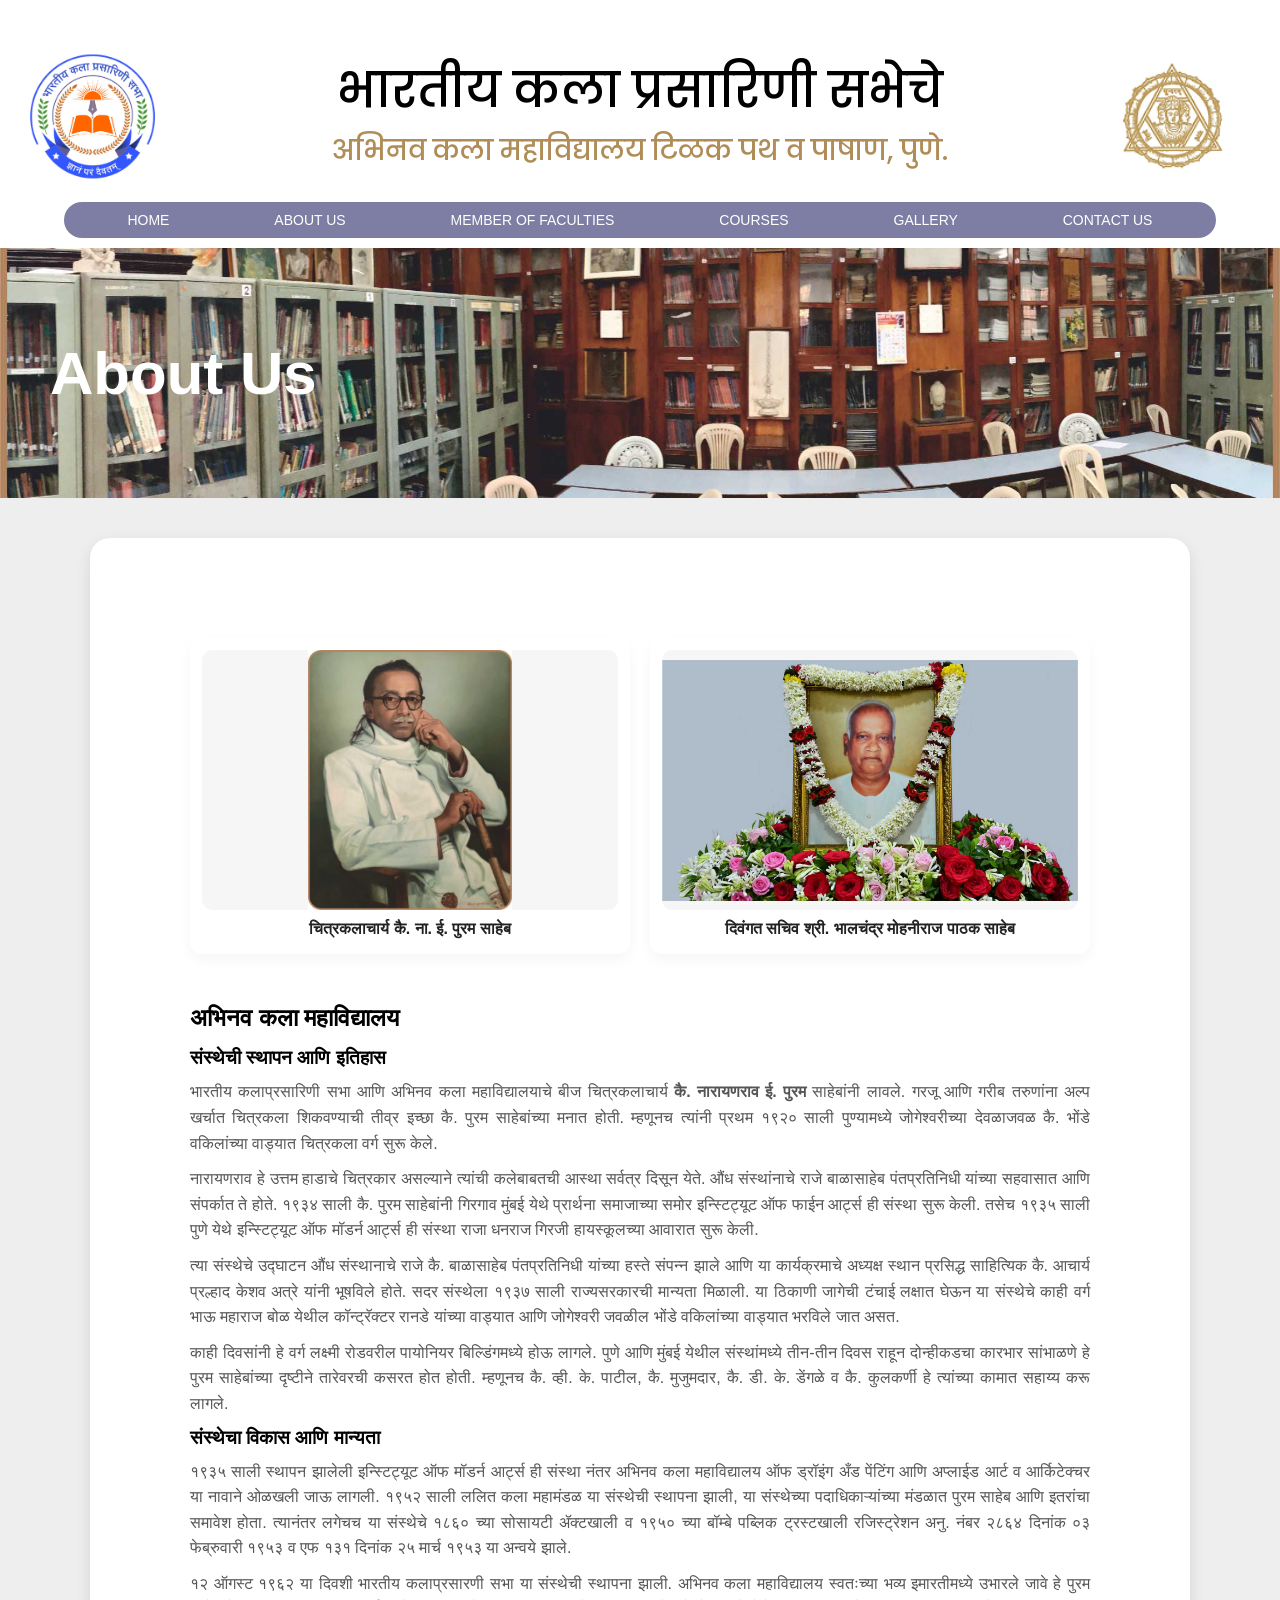
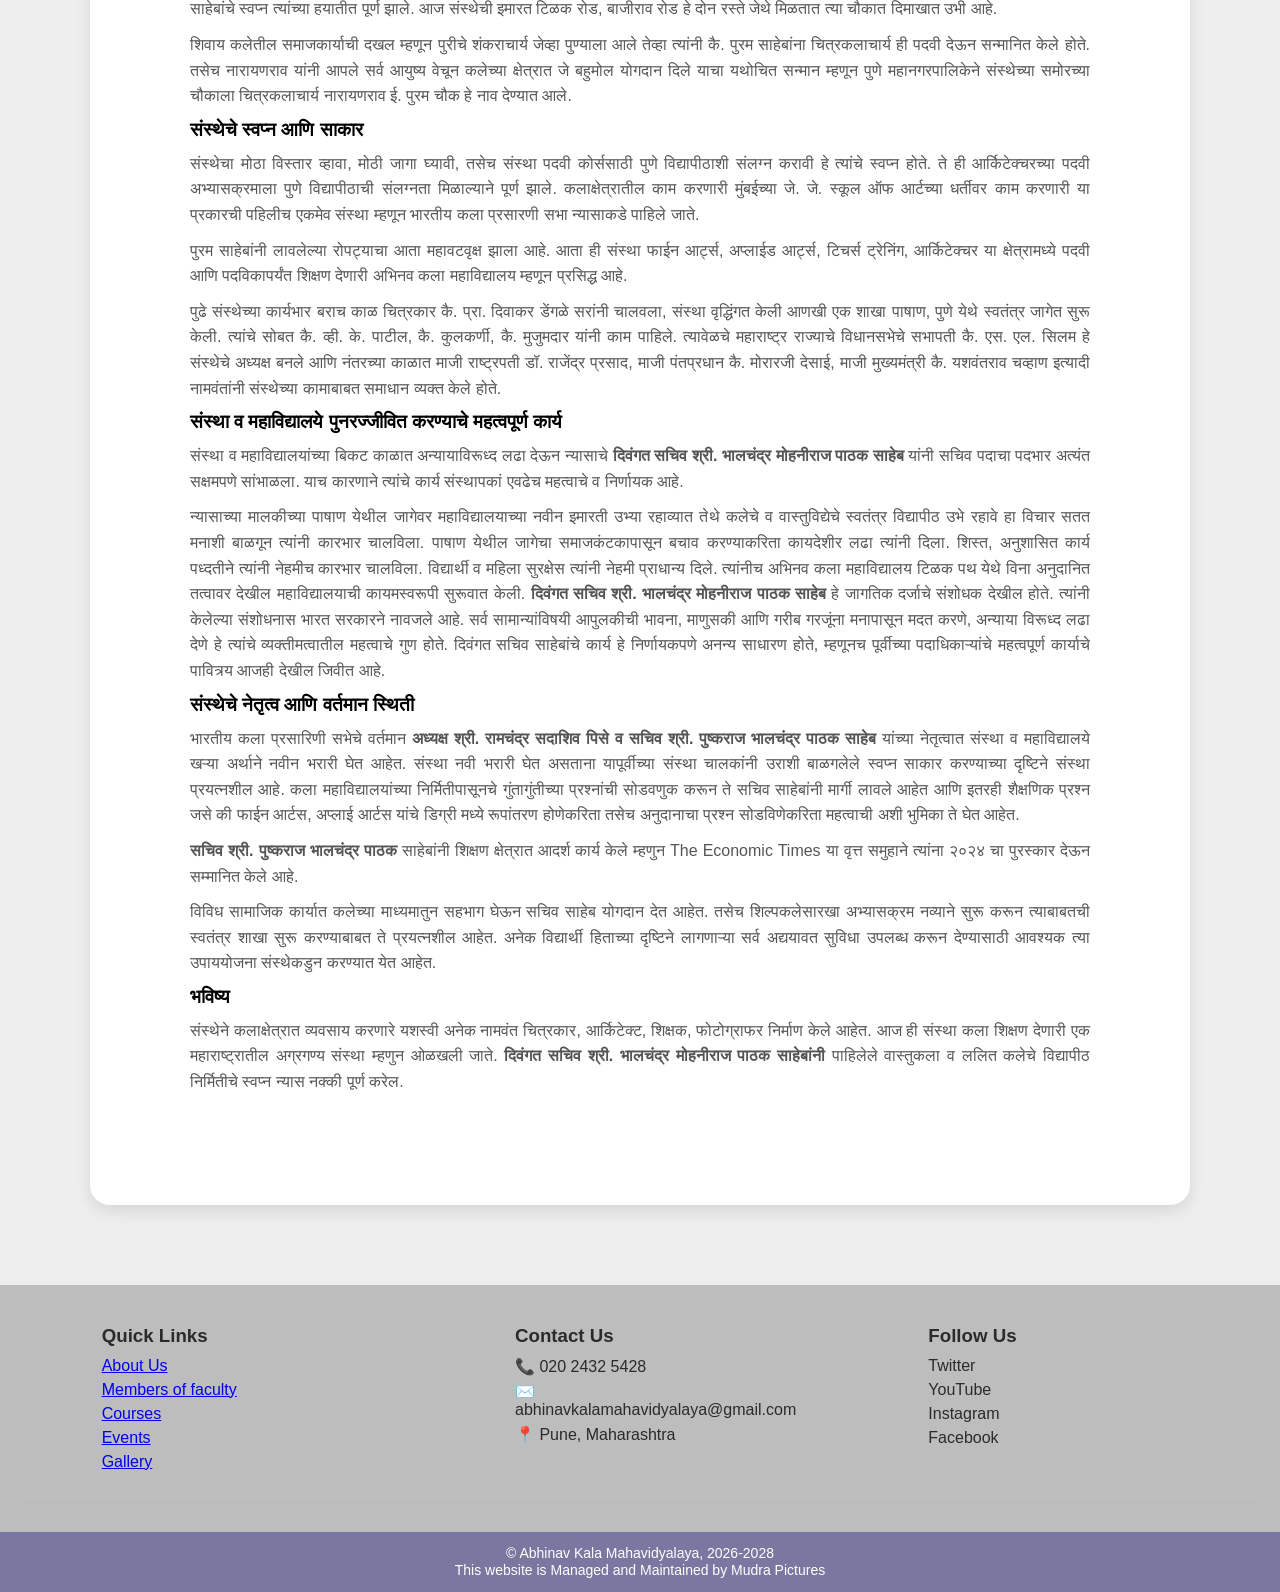
<file: about.html>
﻿<!DOCTYPE html>
<html lang="en">
<head>
    <link href="https://fonts.googleapis.com/css2?family=Poppins:wght@600;800;900&display=swap" rel="stylesheet">
    <meta charset="UTF-8">
    <meta name="viewport" content="width=device-width, initial-scale=1.0">
    <title>About Us</title>
    <link rel="stylesheet" href="styles.css">
</head>

<body>

    <!-- HEADER -->
    <header class="header">
        <!-- LEFT LOGO -->
        <div class="header-logo left">
            <img src="images/bhartiykalaprasarini.jpg" alt="Bharatiya Kala Prasarini Sabha Logo">
        </div>

        <!-- TITLE -->
        <h1>
            <span class="line1">भारतीय कला प्रसारिणी सभेचे </span><br>
            <!--<span class="line2">अभिनव कला महाविद्यालय</span><br> -->
            <span class="line3">अभिनव कला महाविद्यालय टिळक पथ व पाषाण, पुणे.</span>
        </h1>

        <!-- RIGHT LOGO -->
        <div class="header-logo right">
            <img src="images/GOLDEN COLOUR SYM.LOGO_ABHINAV.jpg" alt="College Logo">
        </div>
    </header>

    <!-- NAVBAR -->
    <nav class="navbar-wrapper">
        <div class="navbar-center">
            <a href="index.html">HOME</a>
            <a href="about.html" class="active">ABOUT US</a>
            <a href="members.html" class="active">MEMBER OF FACULTIES</a>
            <a href="courses.html">COURSES</a>
            <a href="gallery.html">GALLERY</a>
            <a href="contact.html">CONTACT US</a>
        </div>
    </nav>

    <!-- HERO SECTION -->
    <section class="about-hero">
        <h1>About Us</h1>
    </section>

    <!-- ABOUT CONTENT -->
    <section class="about-page">

        <!-- TWO IMAGES HORIZONTALLY WITH DETAILS BELOW EACH -->
        <div class="about-card">
            <div class="about-images">
                <div class="about-img-card">
                    <img src="images/Na E Puram.jpg" alt="Abhinav Kala Mahavidyalaya - Pashan">
                    <div class="about-caption">
                        <h4>चित्रकलाचार्य कै. ना. ई. पुरम साहेब</h4>
                        <!--  <p>पाषाण-सुस रोड, विकास व शाखा शिक्षण</p>-->
                    </div>
                </div>

                <div class="about-img-card">
                    <img src="images/B M Pathak.jpg" alt="Abhinav Kala Mahavidyalaya - Tilak Path">
                    <div class="about-caption">
                        <h4>दिवंगत सचिव श्री. भालचंद्र मोहनीराज पाठक साहेब</h4>
                        <!-- <p>मुख्य प्रांगण, शिक्षण व सांस्कृतिक क्रियाकलाप</p>-->
                    </div>
                </div>
            </div>

            <!-- TEXT -->
            <div class="about-content">
                <h2>अभिनव कला महाविद्यालय</h2>

                <h3>संस्थेची स्थापन आणि इतिहास</h3>

                <p>
                    भारतीय कलाप्रसारिणी सभा आणि अभिनव कला महाविद्यालयाचे बीज चित्रकलाचार्य <strong> कै. नारायणराव ई. पुरम </strong> साहेबांनी लावले. गरजू आणि गरीब तरुणांना अल्प खर्चात चित्रकला शिकवण्याची तीव्र इच्छा कै. पुरम साहेबांच्या मनात होती. म्हणूनच त्यांनी प्रथम १९२० साली पुण्यामध्ये जोगेश्वरीच्या देवळाजवळ कै. भोंडे वकिलांच्या वाड्यात चित्रकला वर्ग सुरू केले.
                </p>

                <p>
                    नारायणराव हे उत्तम हाडाचे चित्रकार असल्याने त्यांची कलेबाबतची आस्था सर्वत्र दिसून येते. औंध संस्थांनाचे राजे बाळासाहेब पंतप्रतिनिधी यांच्या सहवासात आणि संपर्कात ते होते. १९३४ साली कै. पुरम साहेबांनी गिरगाव मुंबई येथे प्रार्थना समाजाच्या समोर इन्स्टिट्यूट ऑफ फाईन आर्ट्स ही संस्था सुरू केली. तसेच १९३५ साली पुणे येथे इन्स्टिट्यूट ऑफ मॉडर्न आर्ट्स ही संस्था राजा धनराज गिरजी हायस्कूलच्या आवारात सुरू केली.
                </p>

                <p>
                    त्या संस्थेचे उद्घाटन औंध संस्थानाचे राजे कै. बाळासाहेब पंतप्रतिनिधी यांच्या हस्ते संपन्न झाले आणि या कार्यक्रमाचे अध्यक्ष स्थान प्रसिद्ध साहित्यिक कै. आचार्य प्रल्हाद केशव अत्रे यांनी भूषविले होते. सदर संस्थेला १९३७ साली राज्यसरकारची मान्यता मिळाली. या ठिकाणी जागेची टंचाई लक्षात घेऊन या संस्थेचे काही वर्ग भाऊ महाराज बोळ येथील कॉन्ट्रॅक्टर रानडे यांच्या वाड्यात आणि जोगेश्वरी जवळील भोंडे वकिलांच्या वाड्यात भरविले जात असत.
                </p>

                <p>
                    काही दिवसांनी हे वर्ग लक्ष्मी रोडवरील पायोनियर बिल्डिंगमध्ये होऊ लागले. पुणे आणि मुंबई येथील संस्थांमध्ये तीन-तीन दिवस राहून दोन्हीकडचा कारभार सांभाळणे हे पुरम साहेबांच्या दृष्टीने तारेवरची कसरत होत होती. म्हणूनच कै. व्ही. के. पाटील, कै. मुजुमदार, कै. डी. के. डेंगळे व कै. कुलकर्णी हे त्यांच्या कामात सहाय्य करू लागले.
                </p>

                <h3><strong>संस्थेचा विकास आणि मान्यता</strong></h3>

                <p>
                    १९३५ साली स्थापन झालेली इन्स्टिट्यूट ऑफ मॉडर्न आर्ट्स ही संस्था नंतर अभिनव कला महाविद्यालय ऑफ ड्रॉइंग अँड पेंटिंग आणि अप्लाईड आर्ट व आर्किटेक्चर या नावाने ओळखली जाऊ लागली. १९५२ साली ललित कला महामंडळ या संस्थेची स्थापना झाली, या संस्थेच्या पदाधिकाऱ्यांच्या मंडळात पुरम साहेब आणि इतरांचा समावेश होता. त्यानंतर लगेचच या संस्थेचे १८६० च्या सोसायटी ॲक्टखाली व १९५० च्या बॉम्बे पब्लिक ट्रस्टखाली रजिस्ट्रेशन अनु. नंबर २८६४ दिनांक ०३ फेब्रुवारी १९५३ व एफ १३१ दिनांक २५ मार्च १९५३ या अन्वये झाले.
                </p>

                <p>
                    १२ ऑगस्ट १९६२ या दिवशी भारतीय कलाप्रसारणी सभा या संस्थेची स्थापना झाली. अभिनव कला महाविद्यालय स्वतःच्या भव्य इमारतीमध्ये उभारले जावे हे पुरम साहेबांचे स्वप्न त्यांच्या हयातीत पूर्ण झाले. आज संस्थेची इमारत टिळक रोड, बाजीराव रोड हे दोन रस्ते जेथे मिळतात त्या चौकात दिमाखात उभी आहे.
                </p>

                <p>
                    शिवाय कलेतील समाजकार्याची दखल म्हणून पुरीचे शंकराचार्य जेव्हा पुण्याला आले तेव्हा त्यांनी कै. पुरम साहेबांना चित्रकलाचार्य ही पदवी देऊन सन्मानित केले होते. तसेच नारायणराव यांनी आपले सर्व आयुष्य वेचून कलेच्या क्षेत्रात जे बहुमोल योगदान दिले याचा यथोचित सन्मान म्हणून पुणे महानगरपालिकेने संस्थेच्या समोरच्या चौकाला चित्रकलाचार्य नारायणराव ई. पुरम चौक हे नाव देण्यात आले.
                </p>

                <h3><strong>संस्थेचे स्वप्न आणि साकार</strong></h3>

                <p>
                    संस्थेचा मोठा विस्तार व्हावा, मोठी जागा घ्यावी, तसेच संस्था पदवी कोर्ससाठी पुणे विद्यापीठाशी संलग्न करावी हे त्यांचे स्वप्न होते. ते ही आर्किटेक्चरच्या पदवी अभ्यासक्रमाला पुणे विद्यापीठाची संलग्नता मिळाल्याने पूर्ण झाले. कलाक्षेत्रातील काम करणारी मुंबईच्या जे. जे. स्कूल ऑफ आर्टच्या धर्तीवर काम करणारी या प्रकारची पहिलीच एकमेव संस्था म्हणून भारतीय कला प्रसारणी सभा न्यासाकडे पाहिले जाते.
                </p>

                <p>
                    पुरम साहेबांनी लावलेल्या रोपट्याचा आता महावटवृक्ष झाला आहे. आता ही संस्था फाईन आर्ट्स, अप्लाईड आर्ट्स, टिचर्स ट्रेनिंग, आर्किटेक्चर या क्षेत्रामध्ये पदवी आणि पदविकापर्यंत शिक्षण देणारी अभिनव कला महाविद्यालय म्हणून प्रसिद्ध आहे.
                </p>

                <p>
                    पुढे संस्थेच्या कार्यभार बराच काळ चित्रकार कै. प्रा. दिवाकर डेंगळे सरांनी चालवला, संस्था वृद्धिंगत केली आणखी एक शाखा पाषाण, पुणे येथे स्वतंत्र जागेत सुरू केली. त्यांचे सोबत कै. व्ही. के. पाटील, कै. कुलकर्णी, कै. मुजुमदार यांनी काम पाहिले. त्यावेळचे महाराष्ट्र राज्याचे विधानसभेचे सभापती कै. एस. एल. सिलम हे संस्थेचे अध्यक्ष बनले आणि नंतरच्या काळात माजी राष्ट्रपती डॉ. राजेंद्र प्रसाद, माजी पंतप्रधान कै. मोरारजी देसाई, माजी मुख्यमंत्री कै. यशवंतराव चव्हाण इत्यादी नामवंतांनी संस्थेच्या कामाबाबत समाधान व्यक्त केले होते.
                </p>

                <h3><strong>संस्था व महाविद्यालये पुनरज्जीवित करण्याचे महत्वपूर्ण कार्य</strong></h3>

                <p>
                    संस्था व महाविद्यालयांच्या बिकट काळात अन्यायाविरूध्द लढा देऊन न्यासाचे <strong>दिवंगत सचिव श्री. भालचंद्र मोहनीराज पाठक साहेब</strong> यांनी सचिव पदाचा पदभार अत्यंत सक्षमपणे सांभाळला. याच कारणाने त्यांचे कार्य संस्थापकां एवढेच महत्वाचे व निर्णायक आहे.
                </p>

                <p>
                    न्यासाच्या मालकीच्या पाषाण येथील जागेवर महाविद्यालयाच्या नवीन इमारती उभ्या रहाव्यात तेथे कलेचे व वास्तुविद्येचे स्वतंत्र विद्यापीठ उभे रहावे हा विचार सतत मनाशी बाळगून त्यांनी कारभार चालविला. पाषाण येथील जागेचा समाजकंटकापासून बचाव करण्याकरिता कायदेशीर लढा त्यांनी दिला. शिस्त, अनुशासित कार्य पध्दतीने त्यांनी नेहमीच कारभार चालविला. विद्यार्थी व महिला सुरक्षेस त्यांनी नेहमी प्राधान्य दिले. त्यांनीच अभिनव कला महाविद्यालय टिळक पथ येथे विना अनुदानित तत्वावर देखील महाविद्यालयाची कायमस्वरूपी सुरूवात केली. <strong>दिवंगत सचिव श्री. भालचंद्र मोहनीराज पाठक साहेब</strong> हे जागतिक दर्जाचे संशोधक देखील होते. त्यांनी केलेल्या संशोधनास भारत सरकारने नावजले आहे. सर्व सामान्यांविषयी आपुलकीची भावना, माणुसकी आणि गरीब गरजूंना मनापासून मदत करणे, अन्याया विरूध्द लढा देणे हे त्यांचे व्यक्तीमत्वातील महत्वाचे गुण होते. दिवंगत सचिव साहेबांचे कार्य हे निर्णायकपणे अनन्य साधारण होते, म्हणूनच पूर्वीच्या पदाधिकाऱ्यांचे महत्वपूर्ण कार्याचे पावित्र्य आजही देखील जिवीत आहे.
                </p>

                <h3><strong>संस्थेचे नेतृत्व आणि वर्तमान स्थिती</strong></h3>

                <p>
                    भारतीय कला प्रसारिणी सभेचे वर्तमान <strong>अध्यक्ष श्री. रामचंद्र सदाशिव पिसे व सचिव श्री. पुष्कराज भालचंद्र पाठक साहेब</strong> यांच्या नेतृत्वात संस्था व महाविद्यालये खऱ्या अर्थाने नवीन भरारी घेत आहेत. संस्था नवी भरारी घेत असताना यापूर्वीच्या संस्था चालकांनी उराशी बाळगलेले स्वप्न साकार करण्याच्या दृष्टिने संस्था प्रयत्नशील आहे. कला महाविद्यालयांच्या निर्मितीपासूनचे गुंतागुंतीच्या प्रश्नांची सोडवणुक करून ते सचिव साहेबांनी मार्गी लावले आहेत आणि इतरही शैक्षणिक प्रश्न जसे की फाईन आर्टस, अप्लाई आर्टस यांचे डिग्री मध्ये रूपांतरण होणेकरिता तसेच अनुदानाचा प्रश्न सोडविणेकरिता महत्वाची अशी भुमिका ते घेत आहेत.
                </p>

                <p>
                    <strong>सचिव श्री. पुष्कराज भालचंद्र पाठक</strong> साहेबांनी शिक्षण क्षेत्रात आदर्श कार्य केले म्हणुन The Economic Times या वृत्त समुहाने त्यांना २०२४ चा पुरस्कार देऊन सम्मानित केले आहे.
                </p>

                <p>
                    विविध सामाजिक कार्यात कलेच्या माध्यमातुन सहभाग घेऊन सचिव साहेब योगदान देत आहेत. तसेच शिल्पकलेसारखा अभ्यासक्रम नव्याने सुरू करून त्याबाबतची स्वतंत्र शाखा सुरू करण्याबाबत ते प्रयत्नशील आहेत. अनेक विद्यार्थी हिताच्या दृष्टिने लागणाऱ्या सर्व अद्ययावत सुविधा उपलब्ध करून देण्यासाठी आवश्यक त्या उपाययोजना संस्थेकडुन करण्यात येत आहेत.
                </p>

                <h3><strong>भविष्य</strong></h3>

                <p>
                    संस्थेने कलाक्षेत्रात व्यवसाय करणारे यशस्वी अनेक नामवंत चित्रकार, आर्किटेक्ट, शिक्षक, फोटोग्राफर निर्माण केले आहेत. आज ही संस्था कला शिक्षण देणारी एक महाराष्ट्रातील अग्रगण्य संस्था म्हणुन ओळखली जाते. <strong>दिवंगत सचिव श्री. भालचंद्र मोहनीराज पाठक साहेबांनी</strong> पाहिलेले वास्तुकला व ललित कलेचे विद्यापीठ निर्मितीचे स्वप्न न्यास नक्की पूर्ण करेल.
                </p>
            </div>
        </div>

    </section>

    <!-- FOOTER -->
    <footer class="footer">

        <div class="footer-container">

            <!-- QUICK LINKS -->
            <div class="footer-col">
                <h3>Quick Links</h3>
                <p><a href="about.html">About Us</a></p>
                <p><a href="members.html" class="active">Members of faculty</a></p>
                <p><a href="courses.html">Courses</a></p>
                <p><a href="#">Events</a></p>
                <p><a href="gallery.html">Gallery</a></p>
            </div>

            <!-- CONTACT -->
            <div class="footer-col">
                <h3>Contact Us</h3>
                <p>📞 020 2432 5428</p>
                <p>✉️ abhinavkalamahavidyalaya@gmail.com</p>
                <p>📍 Pune, Maharashtra</p>
            </div>

            <!-- SOCIAL -->
            <div class="footer-col">
                <h3>Follow Us</h3>
                <p>Twitter</p>
                <p>YouTube</p>
                <p>Instagram</p>
                <p>Facebook</p>
            </div>

        </div>

        <div class="footer-bottom">
            © 2025 abhinavkalamahavidyalaya.com All rights reserved.
        </div>

    </footer>

    <div class="footer-bar">
        <p>© Abhinav Kala Mahavidyalaya, 2026-2028</p>
        <p>This website is Managed and Maintained by Mudra Pictures</p>
    </div>

</body>
</html>
</file>
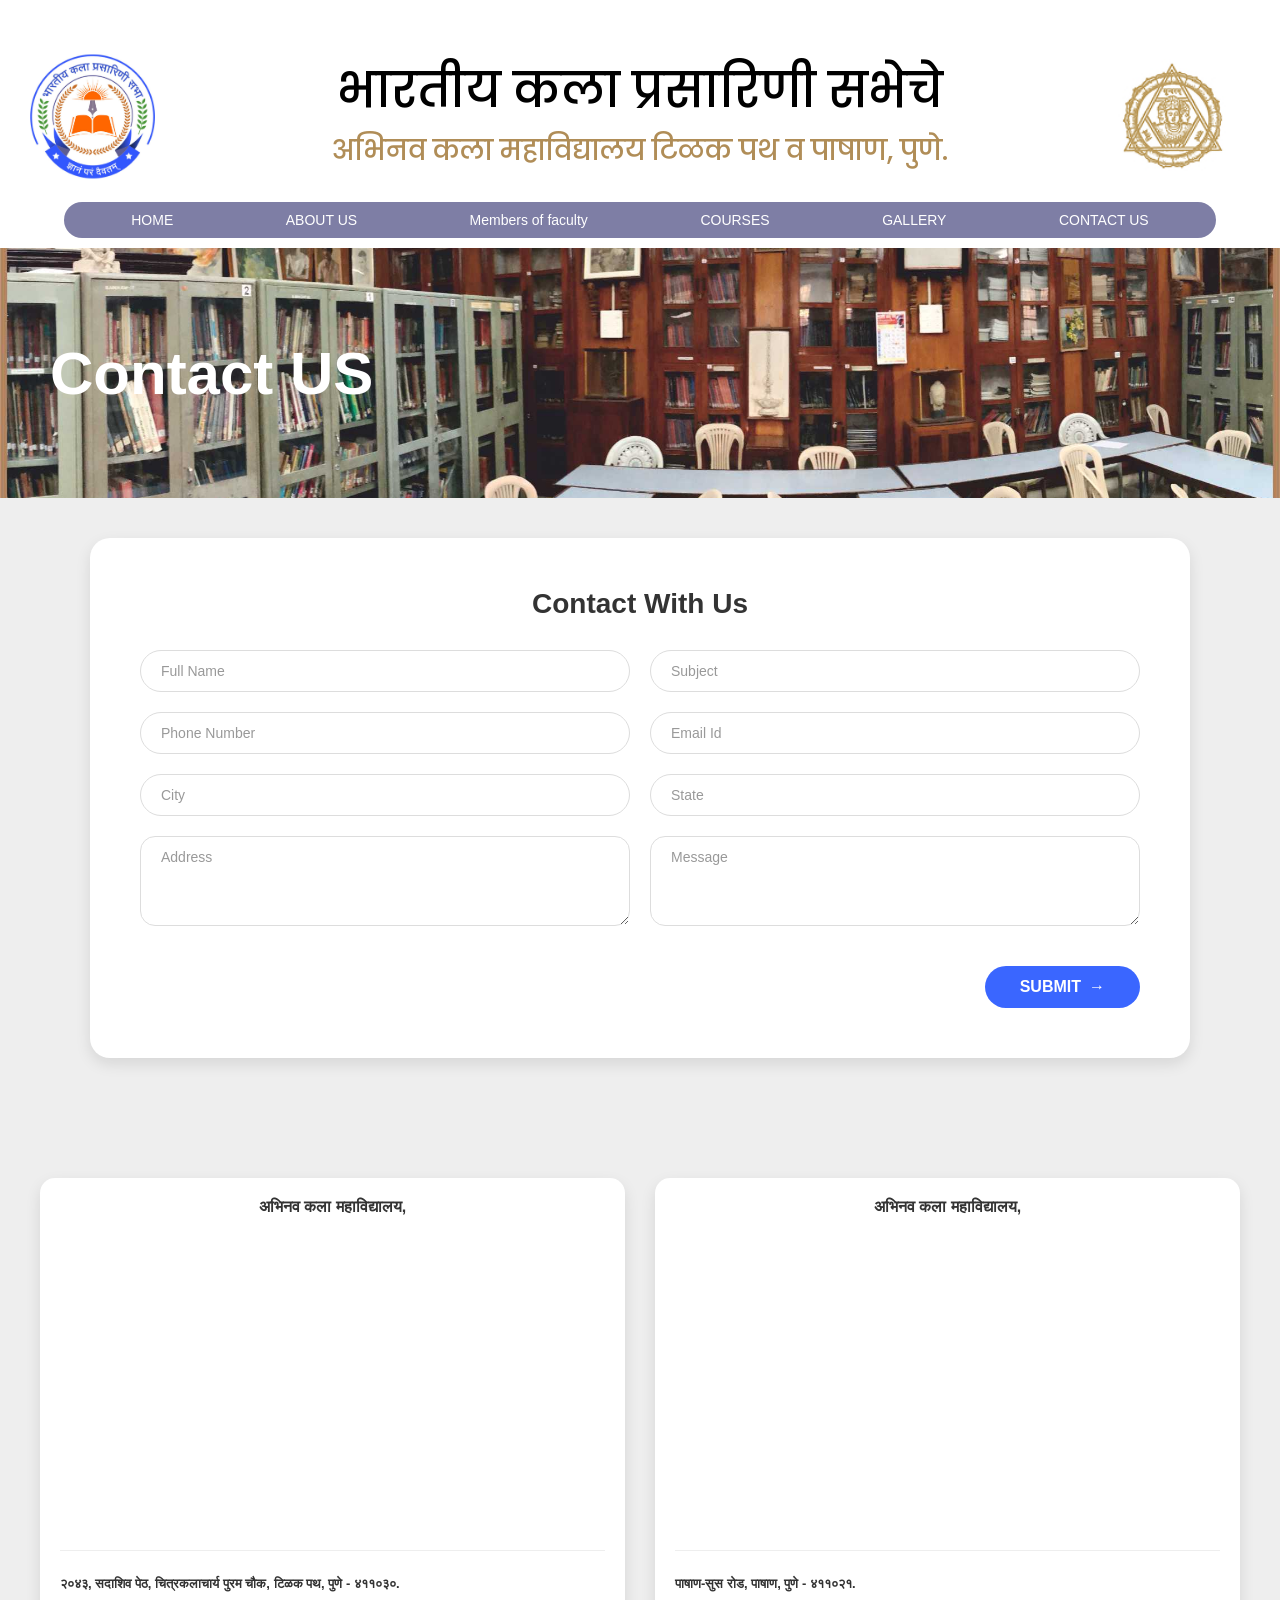
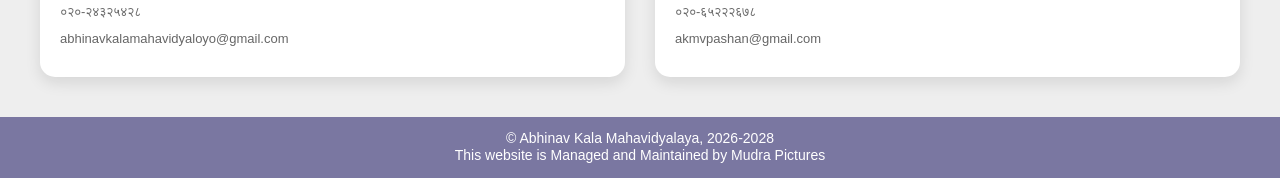
<file: contact.html>
<!DOCTYPE html>
<html lang="en">
<head>
    <link href="https://fonts.googleapis.com/css2?family=Poppins:wght@600;800;900&display=swap" rel="stylesheet">
    <meta charset="UTF-8">
    <meta name="viewport" content="width=device-width, initial-scale=1.0">
    <title>Contact Us</title>
    <link rel="stylesheet" href="styles.css">
</head>

<body>

    <!-- HEADER -->
    <header class="header">
        <!-- LEFT LOGO -->
        <div class="header-logo left">
            <img src="images/bhartiykalaprasarini.jpg" alt="Bharatiya Kala Prasarini Sabha Logo">
        </div>

        <!-- TITLE -->
        <h1>
            <span class="line1">भारतीय कला प्रसारिणी सभेचे </span><br>
            <!--<span class="line2">अभिनव कला महाविद्यालय</span><br> -->
            <span class="line3">अभिनव कला महाविद्यालय टिळक पथ व पाषाण, पुणे.</span>
        </h1>

        <!-- RIGHT LOGO -->
        <div class="header-logo right">
            <img src="images/GOLDEN COLOUR SYM.LOGO_ABHINAV.jpg" alt="College Logo">
        </div>
    </header>

    <!-- NAVBAR WITH LOGOS -->
    <nav class="navbar-wrapper">
        <div class="navbar-center">
            <a href="index.html">HOME</a>
            <a href="about.html">ABOUT US</a>
            <a href="members.html" class="active">Members of faculty</a>
            <a href="courses.html">COURSES</a>
            <a href="gallery.html">GALLERY</a>
            <a href="contact.html" class="active">CONTACT US</a>
        </div>
    </nav>

    <!-- HERO SECTION -->
    <section class="contact-hero">
        <h1>Contact US</h1>
    </section>

    <!-- CONTACT FORM SECTION -->
    <section class="contact-page">
        <div class="contact-form-container">
            <h2>Contact With Us</h2>
            <form class="contact-form" action="https://formspree.io/f/maqzrzoq" method="POST">
                <div class="form-row">
                    <input type="text" name="fullName" placeholder="Full Name" required>
                    <input type="text" name="subject" placeholder="Subject" required>
                </div>

                <div class="form-row">
                    <input type="tel" name="phone" placeholder="Phone Number" required>
                    <input type="email" name="email" placeholder="Email Id" required>
                </div>

                <div class="form-row">
                    <input type="text" name="city" placeholder="City" required>
                    <input type="text" name="state" placeholder="State" required>
                </div>

                <div class="form-row full-width">
                    <textarea name="address" placeholder="Address" rows="4" required></textarea>
                    <textarea name="message" placeholder="Message" rows="4" required></textarea>
                </div>

                <div class="form-submit">
                    <button type="submit" class="submit-btn">SUBMIT</button>
                </div>
            </form>
        </div>
    </section>

    <!-- MAPS SECTION -->
    <section class="maps-section">
        <div class="maps-container">
            <!-- Map 1 -->
            <div class="map-card">
                <h3>अभिनव कला महाविद्यालय,</h3>
                <iframe src="https://www.google.com/maps/embed?pb=!1m18!1m12!1m3!1d3783.5179319712247!2d73.8533286!3d18.505482699999998!2m3!1f0!2f0!3f0!3m2!1i1024!2i768!4f13.1!3m3!1m2!1s0x3bc2c00d59539f8f%3A0x307cce403220691a!2sAbhinav%20Kala%20Mahavidyalaya!5e0!3m2!1sen!2sin!4v1779215069278!5m2!1sen!2sin" width="600" height="450" style="border:0;" allowfullscreen="" loading="lazy" referrerpolicy="no-referrer-when-downgrade"></iframe>
                <div class="map-info">
                    <p><strong>२०४३, सदाशिव पेठ, चित्रकलाचार्य पुरम चौक, टिळक पथ, पुणे - ४११०३०.</strong></p>
                    <p>०२०-२४३२५४२८</p>
                    <p>abhinavkalamahavidyaloyo@gmail.com</p>
                </div>
            </div>

            <!-- Map 2 -->
            <div class="map-card">
                <h3>अभिनव कला महाविद्यालय,</h3>
                <iframe src="https://www.google.com/maps/embed?pb=!1m18!1m12!1m3!1d3782.648651364468!2d73.7789738!3d18.5447729!2m3!1f0!2f0!3f0!3m2!1i1024!2i768!4f13.1!3m3!1m2!1s0x3bc2bee9c1baaaab%3A0xa23f8418f854db7d!2sAbhinav%20Kala%20Mahavidyalay%20(Pashan%20Branch)!5e0!3m2!1sen!2sin!4v1779215103149!5m2!1sen!2sin" width="600" height="450" style="border:0;" allowfullscreen="" loading="lazy" referrerpolicy="no-referrer-when-downgrade"></iframe>
                <div class="map-info">
                    <p><strong>पाषाण-सुस रोड, पाषाण, पुणे - ४११०२१.</strong></p>
                    <p>०२०-६५२२२६७८</p>
                    <p>akmvpashan@gmail.com</p>
                </div>
            </div>
        </div>
    </section>

    <!-- FOOTER BAR -->
    <div class="footer-bar">
        <p>© Abhinav Kala Mahavidyalaya, 2026-2028</p>
        <p>This website is Managed and Maintained by Mudra Pictures</p>
    </div>

    <script>
        function handleSubmit(event) {
            event.preventDefault();

            const form = event.target;
            const fullName = form.querySelector('input[name="fullName"]').value;
            const subject = form.querySelector('input[name="subject"]').value;
            const phone = form.querySelector('input[name="phone"]').value;
            const email = form.querySelector('input[name="email"]').value;
            const city = form.querySelector('input[name="city"]').value;
            const state = form.querySelector('input[name="state"]').value;
            const address = form.querySelector('textarea[name="address"]').value;
            const message = form.querySelector('textarea[name="message"]').value;

            fetch('send-email.php', {
                method: 'POST',
                headers: {
                    'Content-Type': 'application/json',
                },
                body: JSON.stringify({
                    fullName: fullName,
                    email: email,
                    phone: phone,
                    subject: subject,
                    city: city,
                    state: state,
                    address: address,
                    message: message
                })
            })
                .then(response => response.json())
                .then(data => {
                    alert('Message sent successfully!');
                    form.reset();
                })
                .catch(error => {
                    alert('Error sending message. Please try again.');
                    console.error('Error:', error);
                });
        }
    </script>

</body>
</html>
</file>
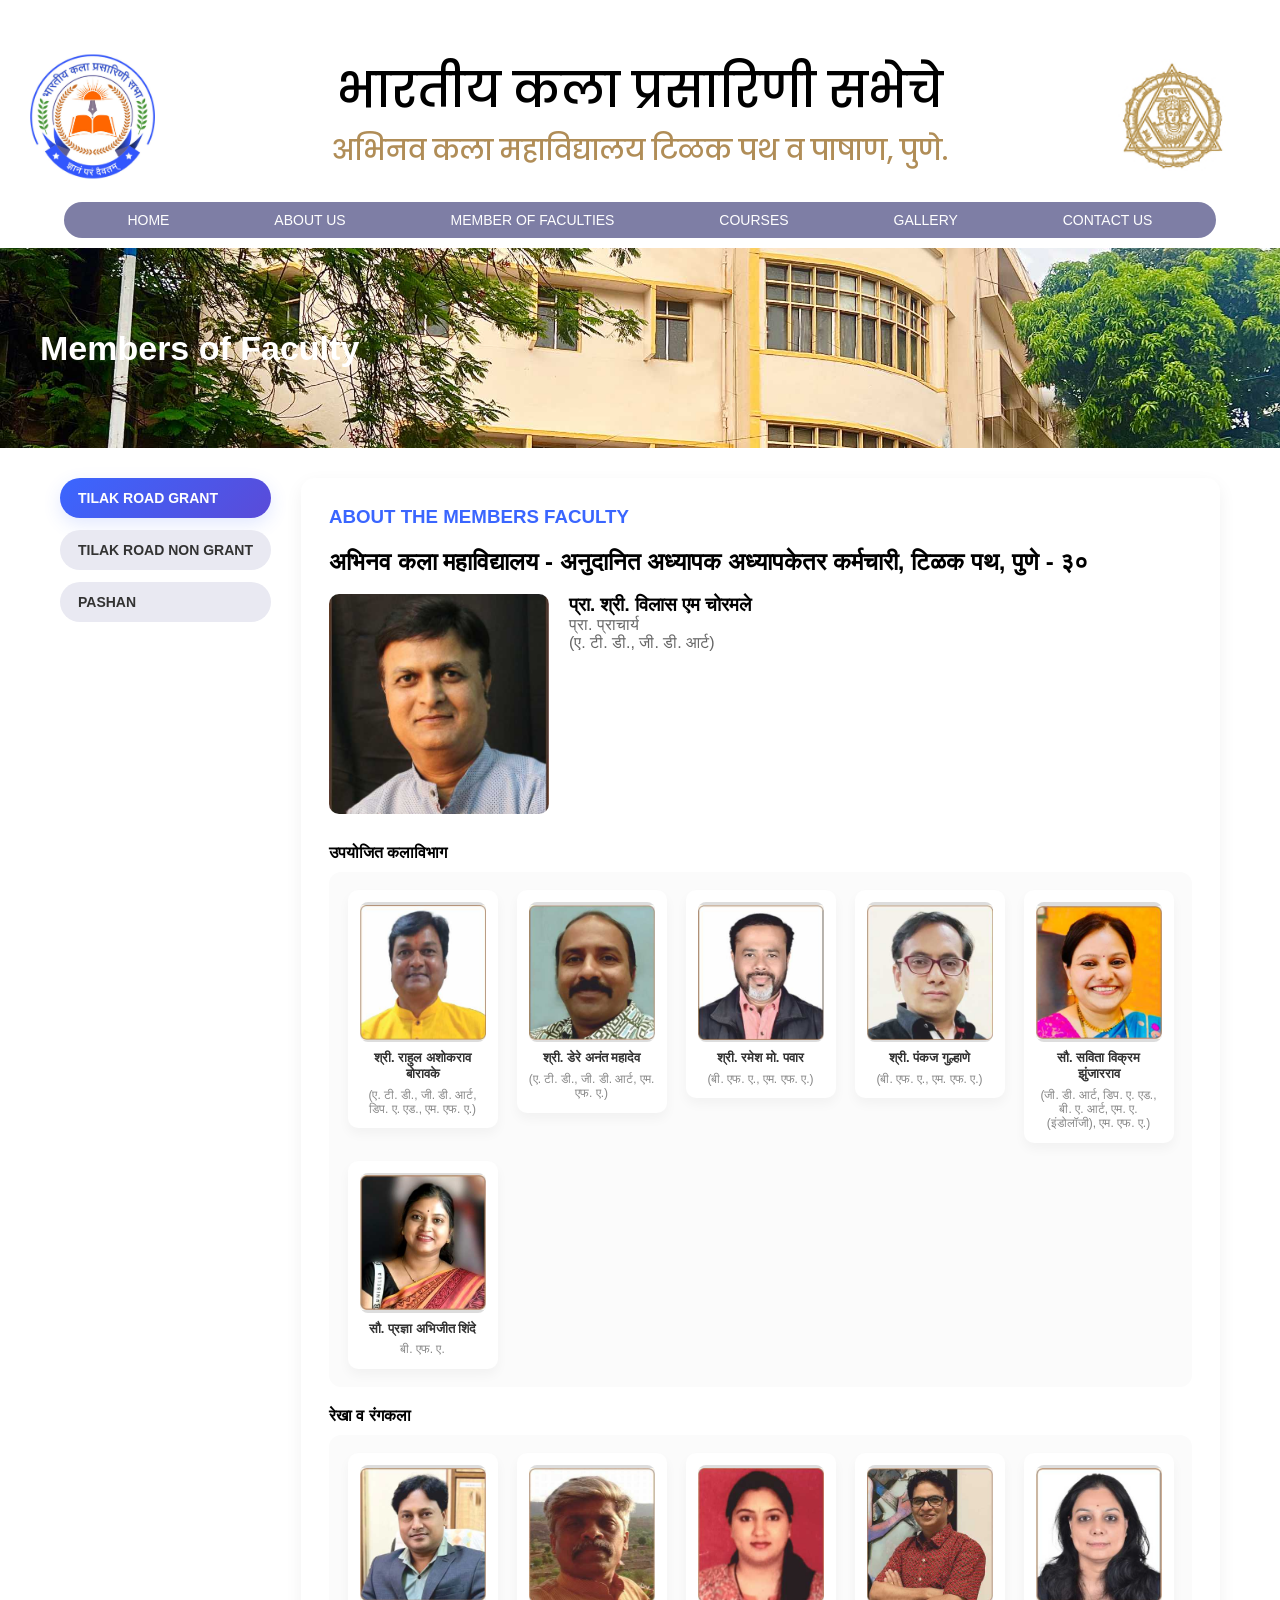
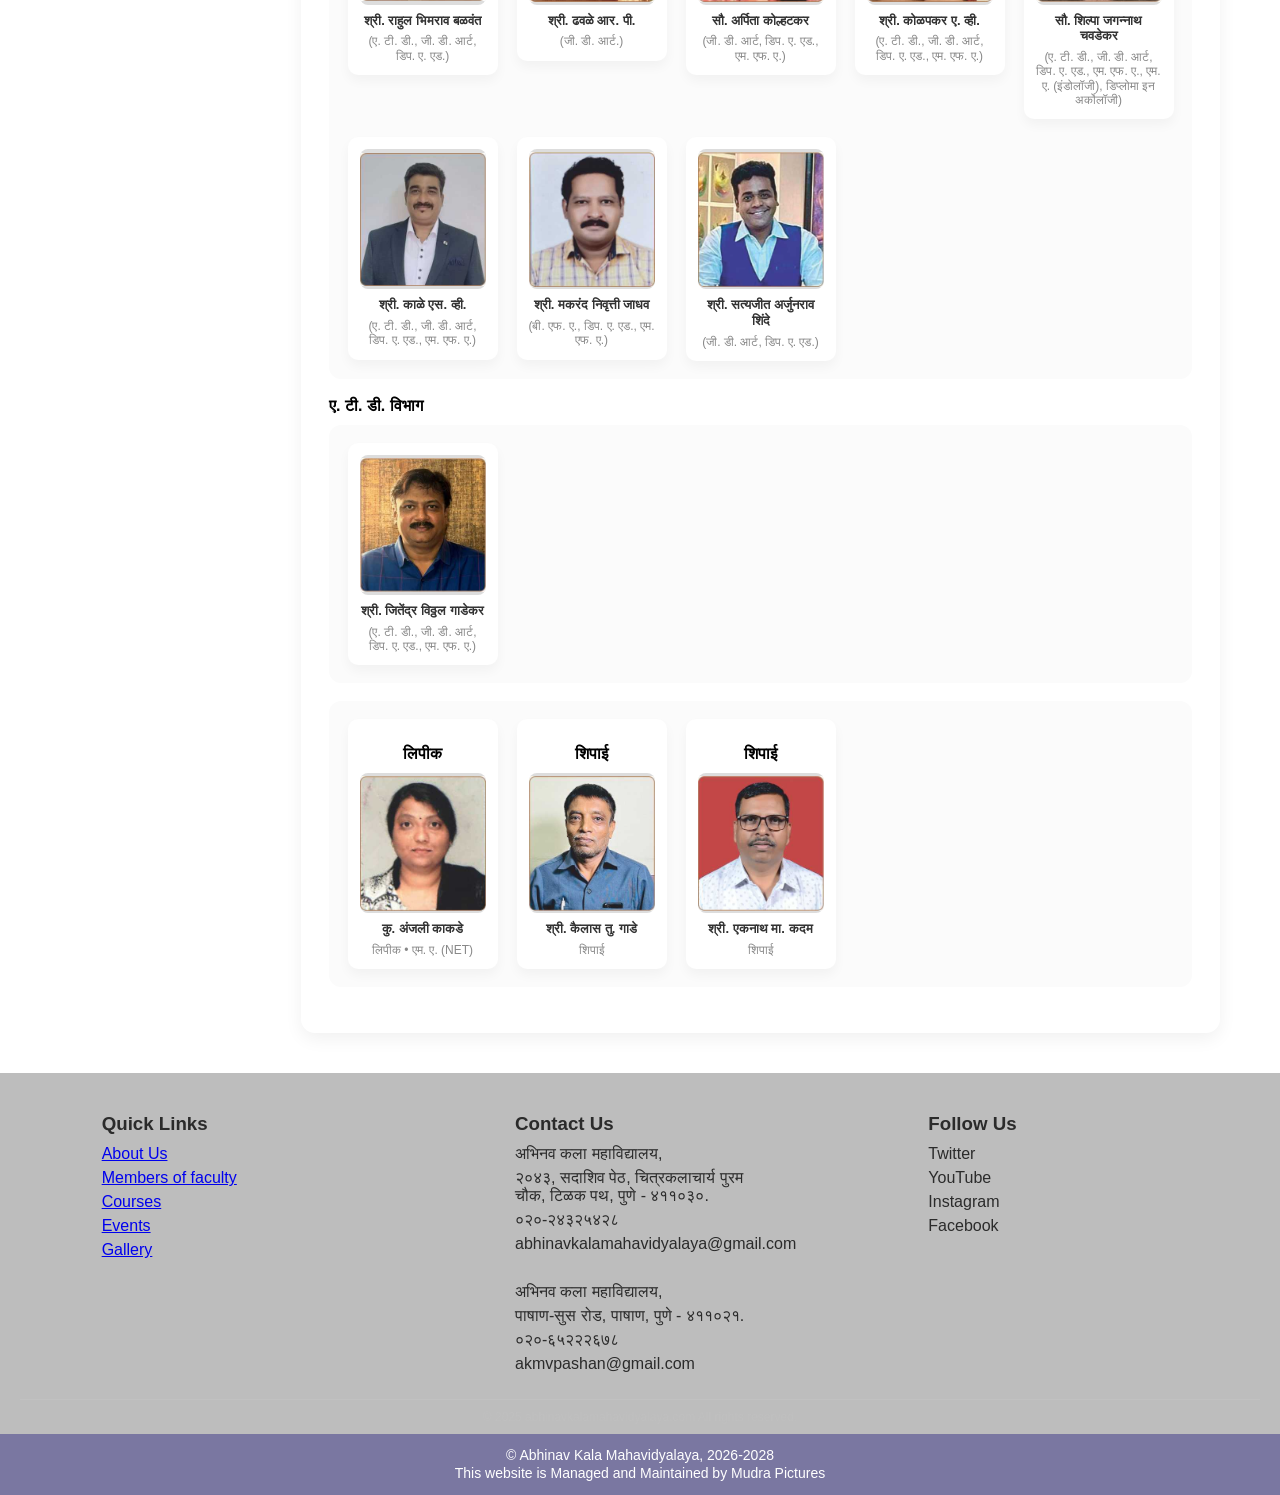
<file: members.html>
<!DOCTYPE html>
<html lang="en">
<head>
    <meta charset="utf-8" />
    <meta name="viewport" content="width=device-width, initial-scale=1" />
    <title>Members of Faculty - Abhinav Kala Mahavidyalaya</title>

    <link href="https://fonts.googleapis.com/css2?family=Poppins:wght@600;800;900&display=swap" rel="stylesheet">
    <link rel="stylesheet" href="styles.css">
    <style>
        /* small page-specific reset for this page (keeps most site styles from styles.css) */
        .members-hero {
            height: 200px;
            background: url('images/Building.jpg') center/cover no-repeat;
            display: flex;
            align-items: center;
            padding-left: 40px;
            color: white;
            font-size: 34px;
            font-weight: 700;
        }

        /* Minimal and non-invasive: center each row of cards without changing image sizes or grid structure */
        .faculty-grid {
            /* do not change display type; only center the content */
            justify-content: center !important;
            align-items: flex-start; /* preserve original vertical alignment */
        }

        .faculty-card img {
            display: block;
            margin-left: auto;
            margin-right: auto;
        }
    </style>
</head>
<body>

    <header class="header">
        <div class="header-logo left">
            <img src="images/bhartiykalaprasarini.jpg" alt="Bharatiya Kala Prasarini Sabha Logo">
        </div>

        <h1>
            <span class="line1">भारतीय कला प्रसारिणी सभेचे </span><br>
            <span class="line3">अभिनव कला महाविद्यालय टिळक पथ व पाषाण, पुणे.</span>
        </h1>

        <div class="header-logo right">
            <img src="images/GOLDEN COLOUR SYM.LOGO_ABHINAV.jpg" alt="College Logo">
        </div>
    </header>

    <nav class="navbar-wrapper">
        <div class="navbar-center">
            <a href="index.html">HOME</a>
            <a href="about.html">ABOUT US</a>
            <a href="members.html" class="active">MEMBER OF FACULTIES</a>
            <a href="courses.html">COURSES</a>
            <a href="gallery.html">GALLERY</a>
            <a href="contact.html">CONTACT US</a>
        </div>
    </nav>

    <section class="members-hero">Members of Faculty</section>

    <main class="courses-container members-page" style="padding-top:30px;">
        <div class="courses-wrapper">

            <!-- LEFT SIDEBAR: 3 main tabs -->
            <aside class="courses-sidebar members-sidebar">
                <button class="course-btn side-btn active" data-target="grant">TILAK ROAD GRANT</button>
                <button class="course-btn side-btn" data-target="nongrant">TILAK ROAD NON GRANT</button>
                <button class="course-btn side-btn" data-target="pashan">PASHAN</button>
            </aside>

            <!-- MAIN CONTENT -->
            <section class="courses-content" style="flex:1; background:#fff; border-radius:14px; padding:28px; box-shadow:0 6px 18px rgba(0,0,0,0.06);">
                <!-- About / intro -->
                <div style="margin-bottom:20px;">
                    <h3 style="color:#3a66ff; margin-bottom:6px;">
                        ABOUT THE MEMBERS FACULTY
                    </h3>
                    <p style="color:#555; line-height:1.6;">
                    </p>
                </div>

                <!-- TAB: ABHINAV GRANT -->
                <div id="grant" class="tab-content active-tab">
                    <h2>अभिनव कला महाविद्यालय - अनुदानित अध्यापक अध्यापकेतर कर्मचारी, टिळक पथ, पुणे - ३०</h2>
                    <div style="display:flex; gap:20px; align-items:flex-start; margin:18px 0 30px;">
                        <img src="images/members/Vilas Chormale.jpg" alt="Principal" style="width:220px; height:220px; object-fit:cover; border-radius:10px;">
                        <div>
                            <h3><strong>प्रा. श्री. विलास एम चोरमले</strong></h3>
                            <p style="color:#666; max-width:800px;">
                                प्रा. प्राचार्य<br>
                                (ए. टी. डी., जी. डी. आर्ट)
                            </p>
                        </div>
                    </div>

                    <!-- Foundation (6 people) -->
                    <h4 style="margin-top:14px; margin-bottom:10px;">उपयोजित कलाविभाग</h4>
                    <div class="faculty-grid">
                        <div class="faculty-card">
                            <img src="images/members/Rahul Boravake.jpg" alt="">
                            <p class="f-name"><strong>श्री. राहुल अशोकराव बोरावके</strong><br><small>(ए. टी. डी., जी. डी. आर्ट, डिप. ए. एड., एम. एफ. ए.)</small></p>
                        </div>
                        <div class="faculty-card">
                            <img src="images/members/Anant Dere.jpg" alt="">
                            <p class="f-name"><strong>श्री. डेरे अनंत महादेव</strong><br><small>(ए. टी. डी., जी. डी. आर्ट, एम. एफ. ए.)</small></p>
                        </div>
                        <div class="faculty-card">
                            <img src="images/members/Ramesh Pawar.jpg" alt="">
                            <p class="f-name"><strong>श्री. रमेश मो. पवार</strong><br><small>(बी. एफ. ए., एम. एफ. ए.)</small></p>
                        </div>
                        <div class="faculty-card">
                            <img src="images/members/Pankaj Gulhane.jpg" alt="">
                            <p class="f-name"><strong>श्री. पंकज गुल्हाणे</strong><br><small>(बी. एफ. ए., एम. एफ. ए.)</small></p>
                        </div>
                        <div class="faculty-card">
                            <img src="images/members/Savita Zunjarrao.jpg" alt="">
                            <p class="f-name"><strong>सौ. सविता विक्रम झुंजारराव</strong><br><small>(जी. डी. आर्ट, डिप. ए. एड., बी. ए. आर्ट, एम. ए. (इंडोलॉजी), एम. एफ. ए.)</small></p>
                        </div>
                        <div class="faculty-card">
                            <img src="images/members/Pradnya Shinde.jpg" alt="">
                            <p class="f-name"><strong>सौ. प्रज्ञा अभिजीत शिंदे</strong><br><small>बी. एफ. ए.</small></p>
                        </div>
                    </div>

                    <!-- Drawing and painting (8 people) -->
                    <h4 style="margin-top:20px; margin-bottom:10px;">रेखा व रंगकला </h4>
                    <div class="faculty-grid">
                        <div class="faculty-card">
                            <img src="images/members/Rahul Balwant.jpg" alt="">
                            <p class="f-name"><strong>श्री. राहुल भिमराव बळवंत</strong><br><small>(ए. टी. डी., जी. डी. आर्ट, डिप. ए. एड.)</small></p>
                        </div>
                        <div class="faculty-card">
                            <img src="images/members/Rajendra Dhawale.jpg" alt="">
                            <p class="f-name"><strong>श्री. ढवळे आर. पी.</strong><br><small>(जी. डी. आर्ट.)</small></p>
                        </div>
                        <div class="faculty-card">
                            <img src="images/members/Arpita Kolhatkar.jpg" alt="">
                            <p class="f-name"><strong>सौ. अर्पिता कोल्हटकर</strong><br><small>(जी. डी. आर्ट, डिप. ए. एड., एम. एफ. ए.)</small></p>
                        </div>
                        <div class="faculty-card">
                            <img src="images/members/Arvind Kolapkar.jpg" alt="">
                            <p class="f-name"><strong>श्री. कोळपकर ए. व्ही.</strong><br><small>(ए. टी. डी., जी. डी. आर्ट, डिप. ए. एड., एम. एफ. ए.)</small></p>
                        </div>
                        <div class="faculty-card">
                            <img src="images/members/Shilpa Chavadekar.jpg" alt="">
                            <p class="f-name"><strong>सौ. शिल्पा जगन्नाथ चवडेकर</strong><br><small>(ए. टी. डी., जी. डी. आर्ट, डिप. ए. एड., एम. एफ. ए., एम. ए. (इंडोलॉजी), डिप्लोमा इन अर्कोलॉजी)</small></p>
                        </div>
                        <div class="faculty-card">
                            <img src="images/members/Satish Kale.jpg" alt="">
                            <p class="f-name"><strong>श्री. काळे एस. व्ही.</strong><br><small>(ए. टी. डी., जी. डी. आर्ट, डिप. ए. एड., एम. एफ. ए.)</small></p>
                        </div>
                        <div class="faculty-card">
                            <img src="images/members/Makrand Jadhav.jpg" alt="">
                            <p class="f-name"><strong>श्री. मकरंद निवृत्ती जाधव</strong><br><small>(बी. एफ. ए., डिप. ए. एड., एम. एफ. ए.)</small></p>
                        </div>
                        <div class="faculty-card">
                            <img src="images/members/Satyajeet Shinde.jpg" alt="">
                            <p class="f-name"><strong>श्री. सत्यजीत अर्जुनराव शिंदे</strong><br><small>(जी. डी. आर्ट, डिप. ए. एड.)</small></p>
                        </div>
                    </div>

                    <h4 style="margin-top:14px; margin-bottom:10px;">
                        ए. टी. डी. विभाग
                    </h4>
                    <div class="faculty-grid">
                        <div class="faculty-card">
                            <img src="images/members/Jitendra Gadekar.jpg" alt="">
                            <p class="f-name"><strong>श्री. जितेंद्र विठ्ठल गाडेकर</strong><br><small>(ए. टी. डी., जी. डी. आर्ट, डिप. ए. एड., एम. एफ. ए.)</small></p>
                        </div>
                    </div>

                    <!-- Applied art (remaining staff) -->
                    <div class="faculty-grid">
                        <div class="faculty-card">
                            <h4 style="margin-top:14px; margin-bottom:10px;">लिपीक</h4>
                            <img src="images/members/Anjali Kakade.jpg" alt="">
                            <p class="f-name"><strong>कु. अंजली काकडे</strong><br><small>लिपीक • एम. ए. (NET)</small></p>
                        </div>
                        <div class="faculty-card">
                            <h4 style="margin-top:14px; margin-bottom:10px;">शिपाई</h4>
                            <img src="images/members/Kailash Gade.jpg" alt="">
                            <p class="f-name"><strong>श्री. कैलास तु. गाडे</strong><br><small>शिपाई</small></p>
                        </div>
                        <div class="faculty-card">
                            <h4 style="margin-top:14px; margin-bottom:10px;">शिपाई</h4>
                            <img src="images/members/Eknath Kadam.jpg" alt="">
                            <p class="f-name"><strong>श्री. एकनाथ मा. कदम</strong><br><small>शिपाई</small></p>
                        </div>
                    </div>
                </div>

                <!-- TAB: ABHINAV NON GRANT (updated names) -->
                <div id="nongrant" class="tab-content">
                    <h2>
                        अभिनव कला महाविद्यालय - विनाअनुदानित अध्यापक अध्यापकेतर कर्मचारी, टिळक पथ, पुणे - ३०
                    </h2>
                    <div style="display:flex; gap:20px; align-items:flex-start; margin:18px 0 30px;">
                        <img src="images/members/Vilas Chormale.jpg" alt="Principal" style="width:220px; height:220px; object-fit:cover; border-radius:10px;">
                        <div>
                            <h3><strong>प्रा. श्री. विलास एम चोरमले</strong></h3>
                            <p style="color:#666; max-width:800px;">
                                प्रा. प्राचार्य<br>
                                (ए. टी. डी., जी. डी. आर्ट)
                            </p>
                        </div>
                    </div>

                    <!-- Row 1 (5 faculty) -->
                    <div class="faculty-grid">
                        <div class="faculty-card">
                            <img src="images/members/Sonali Hinge.jpg" alt="">
                            <p class="f-name"><strong>सौ. सोनाली हिंगे</strong><br><small>(जी. डी. आर्ट, डिप. ए. एड., एम. एफ. ए.)</small></p>
                        </div>
                        <div class="faculty-card">
                            <img src="images/members/Maitreyi Kovadkar.jpg" alt="">
                            <p class="f-name"><strong>सौ. मैत्रेयी कोवाडकर</strong><br><small>(जी. डी. आर्ट., डिप. ए. एड.)</small></p>
                        </div>
                        <div class="faculty-card">
                            <img src="images/members/Amit Chavan.jpg" alt="">
                            <p class="f-name"><strong>श्री. अमित ग. चव्हाण</strong><br><small>(जी. डी. आर्ट., बी. एफ. ए.)</small></p>
                        </div>
                        <div class="faculty-card">
                            <img src="images/members/Ganesh Gandhul.jpg" alt="">
                            <p class="f-name"><strong>श्री. गणेश गो. गांढूळ</strong><br><small>(ए. टी. डी., डिप. ए. एड.)</small></p>
                        </div>
                        <div class="faculty-card">
                            <img src="images/members/Anil Sonawane.jpg" alt="">
                            <p class="f-name"><strong>श्री. अनिल सोनवणे</strong><br><small>(जी. डी. आर्ट., डिप. ए. एड.)</small></p>
                        </div>
                    </div>

                    <!-- Row 2 (staff) -->
                    <div class="faculty-grid" style="margin-top:18px;">
                        <div class="faculty-card">
                            <h4 style="margin-top:14px; margin-bottom:10px;">लिपीक</h4>
                            <img src="images/members/Nikhil Pawar.jpg" alt="">
                            <p class="f-name"><strong>श्री. निखिल पवार</strong><br><small>लिपीक</small></p>
                        </div>
                        <div class="faculty-card">
                            <h4 style="margin-top:14px; margin-bottom:10px;">लिपीक</h4>
                            <img src="images/members/Ketan Dhawade.jpg" alt="">
                            <p class="f-name"><strong>श्री. केतन धावडे</strong><br><small>लिपीक</small></p>
                        </div>
                        <div class="faculty-card">
                            <h4 style="margin-top:14px; margin-bottom:10px;">शिपाई</h4>
                            <img src="images/members/Deepak Zombade.jpg" alt="">
                            <p class="f-name"><strong>श्री. दिपक झोंबाडे</strong><br><small>शिपाई</small></p>
                        </div>
                        <div class="faculty-card">
                            <h4 style="margin-top:14px; margin-bottom:10px;">सुरक्षारक्षक</h4>
                            <img src="images/members/Chandrakant Pandit.jpg" alt="">
                            <p class="f-name"><strong>श्री. चंद्रकांत पंडित</strong><br><small>सुरक्षारक्षक</small></p>
                        </div>
                    </div>
                </div>

                <!-- TAB: PASHAN (updated as requested) -->
                <div id="pashan" class="tab-content">
                    <h2>
                        अभिनव कला महाविद्यालय - अध्यापक अध्यापकेतर कर्मचारी, सूस रोड, पाषाण, पुणे - ४११०२१.
                    </h2>
                    <div style="display:flex; gap:20px; align-items:flex-start; margin:18px 0 30px;">
                        <img src="images/members/Sanjay Bharati.jpg" alt="Pashan Principal" style="width:220px; height:220px; object-fit:cover; border-radius:10px;">
                        <div>
                            <h3><strong>डॉ. संजय भारती</strong></h3>
                            <p style="color:#666; max-width:800px;">
                                प्राचार्य<br>
                                (B.F.A.(A.A.), M.F.A. (A.A.), Dip. A-Ed., Ph. D.)
                            </p>
                        </div>
                    </div>

                    <!-- Foundation (1 person) -->
                    <h4 style="margin-top:14px; margin-bottom:10px;">
                        ए. टी. डी. विभाग
                    </h4>
                    <div class="faculty-grid">
                        <div class="faculty-card">
                            <img src="images/members/Chandrashekhar Kumawat.jpg" alt="">
                            <p class="f-name"><strong>श्री. कुमावत चंद्रशेखर श्रावण</strong><br><small>(ए. टी. डी., जी. डी. आर्ट., डिप. ए. एड.)</small></p>
                        </div>
                    </div>

                    <!-- Drawing and painting (4 people) -->
                    <h4 style="margin-top:20px; margin-bottom:10px;">उपयोजित कलाविभाग</h4>
                    <div class="faculty-grid">
                        <div class="faculty-card">
                            <img src="images/members/Umesh Awate.jpg" alt="">
                            <p class="f-name"><strong>श्री. उमेश का. आवटे</strong><br><small>(ए. टी. डी., जी. डी. आर्ट., डिप. ए. एड.)</small></p>
                        </div>
                        <div class="faculty-card">
                            <img src="images/members/Sameer Agale.jpg" alt="">
                            <p class="f-name"><strong>डॉ. श्री. समीर आगळे</strong><br><small>(ए. टी. डी., जी. डी. आर्ट., डिप. ए. एड., एम. एफ. ए., एम. ए. (इंडोलॉजी), Ph. D.)</small></p>
                        </div>
                        <div class="faculty-card">
                            <img src="images/members/Pravin Dhame.jpg" alt="">
                            <p class="f-name"><strong>श्री. प्रविण दादासाहेब ढमे</strong><br><small>(जी. डी. आर्ट., डिप. ए. एड., एम. एफ. ए.)</small></p>
                        </div>
                        <div class="faculty-card">
                            <img src="images/members/Tanaji Bhandare.jpg" alt="">
                            <p class="f-name"><strong>श्री. तानाजी विठ्ठल भंडारे</strong><br><small>(ए. टी. डी., जी. डी. आर्ट., एम. एफ. ए.)</small></p>
                        </div>
                    </div>

                    <!-- Last row (staff) -->
                    <div class="faculty-grid" style="margin-top:18px;">
                        <div class="faculty-card">
                            <h4 style="margin-top:14px; margin-bottom:10px;">लिपीक</h4>
                            <img src="images/members/Shahin Mulani.jpg" alt="">
                            <p class="f-name"><strong>कु. मुलाणी शाहीन नबीलाल</strong><br><small>लिपीक</small></p>
                        </div>
                        <div class="faculty-card">
                            <h4 style="margin-top:14px; margin-bottom:10px;">शिपाई</h4>
                            <img src="images/members/Milind Pokale.jpg" alt="">
                            <p class="f-name"><strong>श्री. पोकळे मिलिंद सूर्यकांत</strong><br><small>शिपाई</small></p>
                        </div>
                    </div>
                </div>

            </section>
        </div>
    </main>

    <footer class="footer">

        <div class="footer-container">

            <!-- QUICK LINKS -->
            <div class="footer-col">
                <h3>Quick Links</h3>
                <p><a href="about.html">About Us</a></p>
                <p><a href="members.html" class="active">Members of faculty</a></p>
                <p><a href="courses.html">Courses</a></p>
                <p><a href="#">Events</a></p>
                <p><a href="gallery.html">Gallery</a></p>
            </div>

            <!-- CONTACT -->
            <div class="footer-col">
                <h3>Contact Us</h3>

                <p>अभिनव कला महाविद्यालय,</p>
                <p>२०४३, सदाशिव पेठ, चित्रकलाचार्य पुरम चौक, टिळक पथ, पुणे - ४११०३०.</p>
                <p>०२०-२४३२५४२८</p>

                <p>abhinavkalamahavidyalaya@gmail.com</p><br>

                <p>अभिनव कला महाविद्यालय,</p>
                <p>पाषाण-सुस रोड, पाषाण, पुणे - ४११०२१.</p>
                <p>०२०-६५२२२६७८</p>

                <p>akmvpashan@gmail.com<br>

            </div>

            <!-- SOCIAL -->
            <div class="footer-col">
                <h3>Follow Us</h3>
                <p>Twitter</p>
                <p>YouTube</p>
                <p>Instagram</p>
                <p>Facebook</p>
            </div>

        </div>

        <div class="footer-bottom">
            © 2025 abhinavkalamahavidyalaya.com All rights reserved.
        </div>

    </footer>

    <div class="footer-bar">
        <p>© Abhinav Kala Mahavidyalaya, 2026-2028</p>
        <p>This website is Managed and Maintained by Mudra Pictures</p>
    </div>
    <script>
        // tab switching
        document.querySelectorAll('.side-btn').forEach(btn => {
            btn.addEventListener('click', function () {
                document.querySelectorAll('.side-btn').forEach(b => b.classList.remove('active'));
                this.classList.add('active');
                const target = this.getAttribute('data-target');
                document.querySelectorAll('.tab-content').forEach(tc => {
                    tc.classList.remove('active-tab');
                });
                document.getElementById(target).classList.add('active-tab');
                window.scrollTo({ top: 0, behavior: 'smooth' });
            });
        });
    </script>

</body>
</html>
</file>
<file: styles.css>
﻿* {
    margin: 0;
    padding: 0;
    box-sizing: border-box;
    font-family: Arial, sans-serif;
}

body {
    background: #ffffff; /* Change from #f5f5f5 to white */
    margin-top: 0;
}


/* HEADER */
header {
    background: #ffffff;
    padding: 15px;
    text-align: center;
    border-bottom: none;
}

header h1 {
    font-size: 28px;
    line-height: 1.3;
    font-weight: 900;
    font-family: 'Poppins', sans-serif;
}

.line1 {
    color: #000000;
    font-weight: 500;
    font-family: 'Poppins', sans-serif;
    font-size: 48px; /* Add this - increase as needed */
}

.line2 {
    color: #b08d57; /* bottom line color */
    font-weight: 500;
    font-family: 'Poppins', sans-serif;
}


/* NAVBAR WITH LOGOS */
.navbar-wrapper {
    display: flex;
    align-items: center;
    justify-content: space-between;

    background: #7e7ea5;

    padding: 10px 15px;

    border-radius: 30px;
    margin: 10px auto;
    width: 90%;

    flex-wrap: nowrap;
    overflow-x: auto;
}

.navbar-wrapper::-webkit-scrollbar {
    display: none;
}

.navbar-logo {
    display: flex;
    align-items: center;
    justify-content: center;
    flex-shrink: 0;
}

.navbar-logo img {
    width: 50px;
    height: 50px;
    object-fit: contain;
}

.navbar-center {
    display: flex;
    justify-content: space-around;
    gap: 8px;
    flex: 1;
}

.navbar-center a {
    color: white;
    text-decoration: none;
    font-size: 14px;
    white-space: nowrap;
    padding: 0 8px;
    flex-shrink: 0;
}

.navbar-center a:hover {
    text-decoration: underline;
}

/* HEADER WITH CORNER LOGOS */
.header {
    position: relative;
    background: #ffffff;
    padding: 20px 0;
    text-align: center;
    margin-top: 40px; /* Add this line for top spacing */
    color : aliceblue;
}

.header h1 {
    font-size: 38px;
    color: #b08d57;
    line-height: 1.3;
}

/* LOGOS */
.header-logo {
    position: absolute;
    top: 50%;
    transform: translateY(-50%);
}

    /* LEFT */
    .header-logo.left {
        left: 30px;
        width: 125px;
        height: 125px;
    }

   .header-logo.left img {
        width: 100%;
        height: 100%;
        object-fit: contain;
   }

    /* RIGHT */
   .header-logo.right {
       right: 30px;
       width: 155px;
       height: 155px;
   }

.header-logo.right img {
    width: 100%;
    height: 100%;
    object-fit: contain;
}

/* HERO SECTION (REPLACES SLIDER) */
.hero-section {
    position: relative;
    width: 100%;
    height: 400px;
    overflow: hidden;
}

.hero-section img {
    width: 100%;
    height: 100%;
    object-fit: cover;
}

/* TEXT OVER IMAGE */
.overlay {
    position: absolute;
    top: 30%;
    left: 10%;
    color: white;
    z-index: 10;
}

.overlay h2 {
    font-size: 40px;
    margin-bottom: 10px;
}

.overlay p {
    margin-top: 10px;
    font-size: 16px;
    width: 60%;
    margin-bottom: 15px;
}

.btn {
    margin-top: 15px;
    padding: 10px 20px;
    background: #3a66ff;
    color: white;
    border: none;
    border-radius: 20px;
    cursor: pointer;
}

/* /* PROFILE CARD (BOTTOM PART - SAME BOX) */

/* PROFILE-SECTION (line 191) */
/* PROFILE-SECTION */
.profile-section {
    background: #e8e8e8;
    padding: 50px 100px;
    position: relative;
}

/* UPDATES-MARQUEE */
.updates-marquee {
    background: #efeee8;
    max-width: none;
    width: 100%;
    margin: -80px 0 0;
    position: relative;
    z-index: 30;
    border-radius: 25px 25px 0 0;
    padding: 20px 30px;
}

.updates-marquee h3 {
    text-align: center;
    margin-bottom: 5px;
    color: #3a66ff;
    font-size: 18px;
}

.updates-container {
    background: #efEEE8;
    border-radius: 0;
    padding: 10px 10px;
    box-shadow: none;
    border-bottom: 1px solid #e0e0e0;
}

marquee {
    color: red;
    font-weight: bold;
    font-size: 15px;
}

/* PROFILE */
.profile {
    display: flex;
    align-items: flex-start;
    gap: 25px;
    padding: 35px 50px;
    margin: 0;
    background: #efeee8;
    border-radius: 0;
    max-width: none;
    width: 100%;
    box-shadow: 0 4px 12px rgba(0,0,0,0.15);
}

/* IMAGE */
.profile img {
    width: 200px;
    height: 200px;
    border-radius: 20px;
    object-fit: cover;
    flex-shrink: 0;
}

.highlight-orange {
    color: #ed2c42;
    font-weight: 700; /* Extra bold */
    font-size: 16px;
}

/* TEXT */
.profile-details {
    flex: 1;
}

    .profile-details h2 {
        margin-bottom: 8px;
        font-size: 24px;
        color: black;
    }

    .profile-details h4 {
        color: #ed2c42;
        margin-bottom: 12px;
        font-size: 16px;
        font-weight: 600;
    }

    .profile-details p {
        color: black;
        line-height: 1.7;
        font-size: 14px;
        text-align: justify;
    }

/* COURSES SECTION */
.courses {
    padding: 40px 20px;
    background: #f8f8f8;
}

.courses > .section-subtitle,
.courses > .section-title,
.courses > .section-desc,
.courses > .course-container {
    max-width: 1060px;
    margin-left: auto;
    margin-right: auto;
}

.section-subtitle {
    color: #3a66ff;
    font-size: 18px;
    margin-bottom: 10px;
    text-align: left;
}

.section-title {
    font-size: 28px;
    margin: 10px 0 15px 0;
    text-align: left;
}

.section-desc {
    margin: 0 0 30px 0;
    color: #777;
    text-align: left;
}

.course-container {
    display: flex;
    gap: 30px;
    justify-content: flex-start;
    flex-wrap: wrap;
    margin-bottom: 20px;
    max-width: 1060px;
}

.course-card {
    background: white;
    border-radius: 15px;
    width: 220px;
    overflow: hidden;
    box-shadow: 0 4px 10px rgba(0,0,0,0.1);
    transition: transform 0.3s;
}

.course-card:hover {
    transform: translateY(-5px);
}

.course-card img {
    width: 100%;
    height: 150px;
    object-fit: cover;
    background: #ccc;
}

.course-card h4 {
    padding: 10px;
    font-size: 16px;
}

.view-more {
    padding: 10px;
    font-size: 12px;
    color: #888;
}

.view-all-btn {
    display: block;
    margin: 30px auto;
    padding: 10px 25px;
    background: #3a66ff;
    color: white;
    border: none;
    border-radius: 20px;
    cursor: pointer;
}

/* NOTICE + UPDATES */
.notice-updates {
    display: flex;
    justify-content: center; /* Add this */
    align-items: center; /* Add this */
    gap: 20px;
    padding: 40px;
    background: #eaeaea;
}
.notices {
    width: 50%;
}

.notices h3 {
    margin-bottom: 15px;
}

.notice-table {
    background: white;
    border-radius: 10px;
    height: 250px;
    overflow-y: auto;
    padding: 10px;
}

.notice-table table {
    width: 100%;
    border-collapse: collapse;
}

.notice-table th, 
.notice-table td {
    border: 1px solid #ddd;
    padding: 8px;
    font-size: 12px;
    text-align: center;
}

.notice-table th {
    background: #f0f0f0;
}

.read-more {
    margin-top: 10px;
    padding: 8px 15px;
    background: black;
    color: white;
    border: none;
    cursor: pointer;
}

.updates-section {
    width: 50%;
}

.updates-section h3 {
    margin-bottom: 15px;
}

.update-card {
    background: white;
    border-radius: 10px;
    padding: 15px;
    margin-bottom: 15px;
    display: flex;
    align-items: center;
    justify-content: space-between;
    gap: 15px;
}

.update-card img {
    width: 80px;
    height: 80px;
    object-fit: cover;
    border-radius: 10px;
    background: #ccc;
}

.click-btn {
    padding: 8px 15px;
    background: #3a66ff;
    color: white;
    border: none;
    border-radius: 20px;
    cursor: pointer;
}

.link {
    color: #3a66ff;
    font-size: 14px;
}

.updates-slider {
    overflow: hidden;
    width: 100%;
}

.updates-track {
    display: flex;
    transition: transform 0.5s ease;
}

.update-slide {
    min-width: 100%;
}

.dots {
    text-align: center;
    margin-top: 10px;
}

.dot {
    height: 8px;
    width: 8px;
    margin: 0 5px;
    background-color: #bbb;
    display: inline-block;
    border-radius: 50%;
    cursor: pointer;
}

.dot.active {
    background-color: #3a66ff;
}

.static-card {
    margin-bottom: 15px;
}

/* ACTIVITIES SECTION */
.activities {
    padding: 40px 20px;
    background: #fff;
}

.activities-container {
    display: flex;
    gap: 20px;
    flex-wrap: wrap;
}

.activity-card {
    background: #f9f9f9;
    border-radius: 15px;
    padding: 15px;
    width: 48%;
    box-shadow: 0 4px 10px rgba(0,0,0,0.08);
}

.activity-card img {
    width: 100%;
    height: 220px;
    border-radius: 12px;
    object-fit: cover;
    background: #ddd;
}

.activity-card h3 {
    margin: 10px 0 5px;
}

.activity-card p {
    color: #555;
    font-size: 14px;
    line-height: 1.5;
}

.view-btn-container {
    text-align: center;
    margin-top: 20px;
}

.view-btn {
    background: #3a66ff;
    color: #fff;
    border: none;
    padding: 10px 25px;
    border-radius: 20px;
    cursor: pointer;
}

/* ABOUT SECTION */
.about-section {
    background: #f3f3f3;
    padding: 50px 20px;
}

.center {
    text-align: center;
}

.about-card {
    background: #fff;
    margin: 30px auto;
    padding: 25px;
    border-radius: 20px;
    display: flex;
    gap: 30px;
    align-items: center;
    max-width: 1000px;
    box-shadow: 0 6px 15px rgba(0,0,0,0.1);
}

.about-img img {
    width: 250px;
    height: 250px;
    border-radius: 15px;
    object-fit: cover;
    background: #ddd;
}

.about-content h3 {
    margin-bottom: 10px;
}

.about-content p {
    color: #555;
    margin-bottom: 10px;
    line-height: 1.6;
}

.about-content .view-all-btn {
    margin-top: 10px;
}

/* GALLERY */
.gallery-section {
    padding: 40px 20px;
    background: #f5f5f5;
    max-width: 1200px;
    margin: 0 auto;
}

.gallery-section .section-subtitle {
    color: #3a66ff;
    font-size: 18px;
    margin-bottom: 10px;
    text-align: left;
}

.gallery-section .section-title {
    font-size: 28px;
    margin-bottom: 30px;
    text-align: left;
    color: #222;
}

.gallery-controls {
    text-align: right;
    margin-bottom: 20px;
    padding-right: 10px;
}

.gallery-controls button {
    background: #ddd;
    border: none;
    padding: 10px 14px;
    border-radius: 50%;
    margin-left: 5px;
    cursor: pointer;
    transition: background 0.3s;
}

.gallery-controls button:hover {
    background: #ccc;
}

/* GALLERY */
.gallery-section {
    padding: 40px 20px;
    background: #f5f5f5;
    width: 100%;
}

.gallery-wrapper {
    display: flex;
    gap: 20px;
    overflow-x: auto;
    scroll-behavior: smooth;
    padding: 10px 0;
    width: 100%;
    max-width: 100%;
    overflow-y: hidden;
}

    .gallery-wrapper::-webkit-scrollbar {
        display: none;
    }

.gallery-card {
    min-width: 300px;
    border-radius: 15px;
    overflow: hidden;
    flex-shrink: 0;
    box-shadow: 0 4px 10px rgba(0,0,0,0.1);
}

    .gallery-card img {
        width: 100%;
        height: 350px;
        object-fit: cover;
        background: #e8e8e8;
    }

/* FOOTER -  */
.footer {
    background: #bdbdbd;
    padding: 40px 20px 10px;
    color: #e6e6e6;
}

.footer-container {
    display: flex;
    justify-content: space-around;
    flex-wrap: wrap;
    margin-bottom: 20px;
}

.footer-col {
    width: 250px;
}

.footer-col h3 {
    margin-bottom: 10px;
    color: #2b2b2b; /* section titles */
}

.footer-col p {
    margin: 6px 0;
    color: #2b2b2b; /* lighter gray for links/text */
    cursor: pointer;
}

.footer-col p:hover {
    color: #ffffff; /* hover -> pure white */
}

.footer-bottom {
    text-align: center;
    font-size: 12px;
    color: #bfbfbf;
    padding-top: 10px;
    border-top: 1px solid rgba(255,255,255,0.06);
}

/* HERO */
.about-hero {
    background: url('images/AboutUs_1.jpg') center/cover no-repeat;
    height: 250px;
    display: flex;
    align-items: center;
    padding-left: 50px;
    color: white;
    font-size: 40px;
    font-weight: bold;
}

/* PAGE */
.about-page {
    padding: 40px;
    background: #eee;
}

/* CARD */
.about-page .about-card {
    background: white;
    border-radius: 20px;
    padding: 100px;
    display: flex;
    gap: 30px;
    max-width: 1100px;
    margin: auto;
    margin-bottom: 40px;
}

/* IMAGE */
.about-page .about-img img {
    width: 350px;
    height: 250px;
    border-radius: 15px;
    object-fit: cover;
}

/* TEXT */
.about-page .about-content {
    width: 100%;
    text-align: center;
}

.about-page .about-content h2 {
    margin-bottom: 15px;
}

.about-page .about-content p {
    text-align: justify;
    color: #555;
    margin-bottom: 10px;
    line-height: 1.6;
}

.footer-bar {
    width: 100%;
    background: #7a77a1;
    color: white;
    text-align: center;
    padding: 12px 10px;
    font-size: 14px;
    line-height: 1.1;
}

.footer-bar p {
    margin: 2px 0;
}

.line3 {
    color: #b08d57;
    font-weight: 500;
    font-family: 'Poppins', sans-serif;
    font-size: 28px;
    line-height: 1.5;
}



/* MOBILE RESPONSIVE - PREVENT CROPPING */
@media (max-width: 768px) {
    .line3 {
        font-size: 8px;
        line-height: 1.4;
    }

    .header h1 {
        font-size: 24px;
    }

    .line1 {
        font-size: 24px;
    }
}

/* EXTRA SMALL DEVICES */
@media (max-width: 480px) {
    .line3 {
        font-size: 8px;
        line-height: 1.3;
        padding: 0 10px;
    }

    .header h1 {
        font-size: 18px;
    }

    .line1 {
        font-size: 18px;
    }
}

/* ===== MOBILE RESPONSIVE STYLES ===== */

/* Tablet and below (768px) */
@media (max-width: 768px) {
    /* Header */
    header {
        padding: 12px 5px;
    }

    header h1 {
        font-size: 18px;
        padding: 0 50px;
    }

    .header-logo img {
        width: 50px;
        height: 50px;
    }

    .header-logo.left {
        left: 8px;
    }

    .header-logo.right {
        right: 8px;
    }

    .header h1 {
        font-size: 16px;
        padding: 0 50px;
    }

    /* Navigation */
    .navbar-wrapper {
        width: 95%;
        padding: 7px 12px;
        flex-wrap: nowrap;
        gap: 10px;
        border-radius: 20px;
        overflow-x: auto;
    }

    .navbar-logo img {
        width: 40px;
        height: 40px;
    }

    .navbar-center {
        gap: 5px;
    }

    .navbar-center a {
        font-size: 12px;
        padding: 0 6px;
    }

    /* Hero Section */
    .hero-section 
    {
        position: relative;
        z-index: 1;
        height: 250px;
    }

    .overlay {
        top: 20%;
        left: 5%;
    }

    .overlay h2 {
        font-size: 28px;
    }

    .overlay p {
        font-size: 14px;
        width: 100%;
    }

    /* Updates - Overlapping */
    .updates-marquee {
        margin: -40px auto 0;
        width: 95%;
    }

    .updates-container {
        padding: 15px 20px;
    }

    /* Profile Section */
    .profile {
        flex-direction: column;
        align-items: center;
        gap: 20px;
        padding: 20px;
        width: 95%;
    }

    .profile img {
        width: 150px;
        height: 150px;
    }

    .profile-details h2 {
        font-size: 20px;
        text-align: center;
    }

    .profile-details h4 {
        text-align: center;
        font-size: 14px;
    }

    .profile-details p {
        text-align: center;
        font-size: 13px;
    }

    /* Courses Section */
    .course-container {
        gap: 15px;
        justify-content: center;
    }

    .course-card {
        width: 150px;
    }

    .course-card img {
        height: 120px;
    }

    .course-card h4 {
        font-size: 14px;
        padding: 8px;
    }

    .section-title {
        font-size: 22px;
    }

    .section-subtitle {
        font-size: 16px;
    }

    /* About Cards */
    .about-card {
        flex-direction: column;
        gap: 20px;
        padding: 20px;
        max-width: 100%;
        width: 95%;
        margin: 20px auto;
    }

    .about-img img {
        width: 100%;
        height: 200px;
    }

    .about-page .about-img img {
        width: 100%;
        max-width: 300px;
    }

    .about-content h2,
    .about-content h3 {
        font-size: 18px;
    }

    .about-content p {
        font-size: 13px;
    }

    .about-page {
        padding: 20px;
    }

    .about-page .about-card {
        padding: 20px;
        gap: 15px;
        margin-bottom: 30px;
    }

    /* Activities */
    .activity-card {
        width: 100%;
    }

    .activity-card img {
        height: 180px;
    }

    /* Notice and Updates Section */
    .notice-updates {
        flex-direction: column;
        padding: 20px;
        gap: 30px;
    }

    .notices,
    .updates-section {
        width: 100%;
    }

    .notice-table {
        height: 200px;
        font-size: 11px;
    }

    .notice-table th,
    .notice-table td {
        padding: 6px;
        font-size: 11px;
    }

    /* Update Card */
    .update-card {
        flex-wrap: wrap;
    }

    .update-card img {
        width: 70px;
        height: 70px;
    }

    /* Footer */
    .footer-container {
        justify-content: center;
        gap: 20px;
    }

    .footer-col {
        width: 100%;
        text-align: center;
        margin-bottom: 20px;
    }

    /* Gallery */
    .gallery-card {
        min-width: 250px;
    }

    .gallery-controls {
        text-align: center;
        margin-bottom: 15px;
    }

    /* Hero About Page */
    .about-hero {
        height: 200px;
        padding-left: 20px;
        font-size: 28px;
    }
    /* MOBILE RESPONSIVE - SMALLER LOGOS */
    @media (max-width: 768px) {
        .header-logo.left {
            left: 15px;
            width: 70px;
            height: 70px;
        }

        .header-logo.right {
            right: 15px;
            width: 80px;
            height: 80px;
        }

        .header h1 {
            font-size: 20px;
        }
    }

    /* EXTRA SMALL DEVICES */
    @media (max-width: 480px) {
        .header-logo.left {
            left: 10px;
            width: 50px;
            height: 50px;
        }

        .header-logo.right {
            right: 10px;
            width: 60px;
            height: 60px;
        }

        .header h1 {
            font-size: 16px;
        }
    }

}

/* Mobile phones (480px and below) */
@media (max-width: 480px) {
    /* Header */
    header {
        padding: 8px 5px;
    }

    header h1 {
        font-size: 14px;
        padding: 0 45px;
    }

    .header-logo img {
        width: 40px;
        height: 40px;
    }

    .header-logo.left {
        left: 5px;
    }

    .header-logo.right {
        right: 5px;
    }

    /* Navigation - FIXED FOR LOGOS */
    .navbar-wrapper {
        width: 100%;
        margin: 5px 0;
        padding: 6px 10px;
        gap: 8px;
        flex-wrap: nowrap;
        overflow-x: auto;
        -webkit-overflow-scrolling: touch;
        border-radius: 15px;
    }

    .navbar-logo img {
        width: 35px;
        height: 35px;
        flex-shrink: 0;
    }

    .navbar-center {
        gap: 4px;
        flex: 1;
    }

    .navbar-center a {
        font-size: 10px;
        padding: 0 4px;
        flex-shrink: 0;
        white-space: nowrap;
    }

    /* Hero Section */
    .hero-section {
        height: 200px;
    }

    .overlay {
        top: 15%;
        left: 5%;
    }

    .overlay h2 {
        font-size: 20px;
    }

    .overlay p {
        font-size: 12px;
        display: none;
    }

    .btn {
        padding: 8px 15px;
        font-size: 12px;
    }

    /* Updates Section */
    .updates-marquee {
        width: 95%;
        margin: -30px auto 0;
    }

    .updates-container {
        padding: 12px 15px;
        border-radius: 15px 15px 0 0;
    }

    .updates-marquee h3 {
        font-size: 16px;
        margin-bottom: 10px;
    }

    marquee {
        font-size: 12px;
    }

    /* Profile */
    .profile-section {
        padding: 20px 10px;
    }

    .profile {
        padding: 15px;
        width: 100%;
        flex-direction: column;
        border-radius: 0 0 15px 15px;
    }

    .profile img {
        width: 120px;
        height: 120px;
    }

    .profile-details h2 {
        font-size: 18px;
    }

    .profile-details h4 {
        font-size: 12px;
    }

    .profile-details p {
        font-size: 12px;
    }

    /* Courses */
    .courses {
        padding: 20px 10px;
    }

    .course-container {
        gap: 10px;
        justify-content: center;
        max-width: 100%;
    }

    .course-card {
        width: 140px;
    }

    .course-card img {
        height: 110px;
    }

    .course-card h4 {
        font-size: 12px;
        padding: 6px;
    }

    .view-more {
        font-size: 11px;
        padding: 6px;
    }

    .section-subtitle {
        font-size: 14px;
    }

    .section-title {
        font-size: 20px;
        margin: 8px 0 10px 0;
    }

    .section-desc {
        font-size: 13px;
        margin: 0 0 20px 0;
    }

    .view-all-btn {
        padding: 8px 20px;
        font-size: 12px;
    }

    /* About Cards - MAJOR FIX */
    .about-section {
        padding: 20px 10px;
    }

    .about-card {
        padding: 15px;
        gap: 15px;
        margin: 25px auto;
        width: 100%;
        flex-direction: column;
    }

    .about-img img {
        width: 100%;
        height: 180px;
    }

    .about-content h2,
    .about-content h3 {
        font-size: 16px;
    }

    .about-content p {
        font-size: 12px;
        margin-bottom: 12px;
    }

    .about-page {
        padding: 15px;
    }

    .about-page .about-card {
        padding: 15px;
        gap: 15px;
        margin-bottom: 35px;
    }

    .about-page .about-img img {
        width: 100%;
        height: 180px;
    }

    .about-page .about-content h2 {
        margin-bottom: 10px;
    }

    /* Activity Cards */
    .activities {
        padding: 20px 10px;
    }

    .activities-container {
        gap: 10px;
    }

    .activity-card {
        width: 100%;
        padding: 12px;
    }

    .activity-card img {
        height: 150px;
    }

    .activity-card h3 {
        font-size: 14px;
        margin: 8px 0 4px;
    }

    .activity-card p {
        font-size: 12px;
    }

    .view-btn {
        padding: 8px 20px;
        font-size: 12px;
    }

    /* Notice and Updates */
    .notice-updates {
        padding: 15px;
        gap: 20px;
    }

    .notice-table {
        height: 180px;
        font-size: 10px;
    }

    .notice-table th,
    .notice-table td {
        padding: 5px;
        font-size: 10px;
    }

    .read-more {
        padding: 6px 12px;
        font-size: 11px;
    }

    .update-card {
        padding: 12px;
    }

    .update-card img {
        width: 60px;
        height: 60px;
    }

    .click-btn {
        padding: 6px 12px;
        font-size: 11px;
    }

    /* Gallery */
    .gallery-section {
        padding: 20px 10px;
    }

    .gallery-card {
        min-width: 200px;
    }

    .gallery-card img {
        height: 120px;
    }

    .gallery-controls button {
        padding: 8px 12px;
        font-size: 12px;
    }

    /* Footer */
    .footer {
        padding: 25px 10px 10px;
    }

    .footer-container {
        gap: 0;
    }

    .footer-col {
        width: 100%;
        margin-bottom: 15px;
    }

    .footer-col h3 {
        font-size: 16px;
    }

    .footer-col p {
        font-size: 13px;
    }

    .footer-bottom {
        font-size: 11px;
    }

    /* About Page Hero */
    .about-hero {
        height: 150px;
        padding-left: 15px;
        font-size: 24px;
    }
}

/* ===== COURSES PAGE SPECIFIC STYLES ===== */

/* Only apply vertical stacking to courses.html */
.about-page .about-card {
    flex-direction: column;
    align-items: center;
}

.about-page .about-img {
    width: 100%;
    display: flex;
    justify-content: center;
}

.about-page .about-img img {
    width: 350px;
    height: 250px;
    border-radius: 15px;
    object-fit: cover;
}

.about-page .about-content {
    width: 100%;
    text-align: center;
}

.about-page .about-content h2 {
    margin-bottom: 15px;
}

.about-page .about-content p {
    text-align: justify;
    color: #555;
    margin-bottom: 10px;
    line-height: 1.6;
}

/* ===== COURSES PAGE CONTENT ALIGNMENT ===== */

.about-page .about-content {
    text-align: left;
}

.about-page .about-content h2 {
    text-align: left;
}

.about-page .about-content h3 {
    text-align: left;
}

.about-page .about-content p {
    text-align: left;
}

.about-page .about-content ol,
.about-page .about-content ul {
    text-align: left;
}

.about-page .about-content table {
    margin: 20px auto;
    width: 80%;
    max-width: 600px;
    border-collapse: collapse;
}

.about-page .about-content table td {
    padding: 10px;
    border: 1px solid #ddd;
    text-align: left;
}

.about-page .about-content table tbody tr:nth-child(odd) {
    background-color: #f9f9f9;
}

.about-page .about-content table tbody tr:nth-child(even) {
    background-color: #ffffff;
}

/* ===== COURSES PAGE NEW LAYOUT ===== */

.courses-container {
    padding: 40px 20px;
    max-width: 1200px;
    margin: 0 auto;
}

.courses-wrapper {
    display: flex;
    gap: 30px;
    min-height: 600px;
}

/* COURSES SIDEBAR - BUTTONS */
.courses-sidebar {
    display: flex;
    flex-direction: column;
    gap: 12px;
    min-width: 180px;
    position: sticky;
    top: 100px;
    height: fit-content;
}

.course-btn {
    padding: 12px 20px;
    border: none;
    border-radius: 25px;
    background-color: #d9d9d9;
    color: #232323;
    font-weight: 600;
    font-size: 14px;
    cursor: pointer;
    transition: all 0.3s ease;
    text-align: left;
    white-space: nowrap;
    overflow: hidden;
    text-overflow: ellipsis;
}

.course-btn:hover {
    background-color: #c0c0c0;
    transform: translateX(5px);
}

.course-btn.active {
    background: linear-gradient(135deg, #007bff 0%, #0056b3 100%);
    color: white;
    box-shadow: 0 4px 12px rgba(0, 123, 255, 0.3);
}

/* COURSES CONTENT - DETAILS */
.courses-content {
    flex: 1;
    position: relative;
}

.course-detail {
    display: none;
    animation: fadeIn 0.5s ease-in-out;
}

.course-detail.active {
    display: block;
}

@keyframes fadeIn {
    from {
        opacity: 0;
        transform: translateY(10px);
    }
    to {
        opacity: 1;
        transform: translateY(0);
    }
}

.course-detail-img {
    width: 100%;
    margin-bottom: 30px;
    display: flex;
    justify-content: center;
}

.course-detail-img img {
    width: 100%;
    max-width: 600px;
    height: 350px;
    border-radius: 15px;
    object-fit: cover;
    box-shadow: 0 8px 20px rgba(0, 0, 0, 0.15);
}

.course-detail-content {
    text-align: left;
    padding: 20px;
    background-color: #f9f9f9;
    border-radius: 10px;
    border-left: 5px solid #007bff;
}

.course-detail-content h2 {
    color: #232323;
    margin-bottom: 15px;
    font-size: 28px;
}

.course-detail-content h3 {
    color: #007bff;
    margin-top: 25px;
    margin-bottom: 15px;
    font-size: 20px;
}

.course-detail-content p {
    color: #232323;
    line-height: 1.8;
    margin-bottom: 15px;
    text-align: justify;
}

.course-detail-content ol,
.course-detail-content ul {
    color: #232323;
    margin-left: 20px;
    margin-bottom: 15px;
    line-height: 1.8;
}

.course-detail-content li {
    margin-bottom: 10px;
}

.course-detail-content table {
    width: 100%;
    border-collapse: collapse;
    margin: 20px 0;
    background-color: white;
    border-radius: 8px;
    overflow: hidden;
    box-shadow: 0 2px 8px rgba(0, 0, 0, 0.1);
}

.course-detail-content table td {
    padding: 12px 15px;
    border-bottom: 1px solid #e0e0e0;
}

.course-detail-content table tr:last-child td {
    border-bottom: none;
}

.course-detail-content table tr:nth-child(even) {
    background-color: #f5f5f5;
}

.course-detail-content a {
    color: #007bff;
    text-decoration: none;
    transition: color 0.3s ease;
}

.course-detail-content a:hover {
    color: #0056b3;
    text-decoration: underline;
}


/* --- Members page specific styles (append to styles.css) --- */

.members-page {
    padding: 40px 20px;
    max-width: 1200px;
    margin: 0 auto;
}

.members-sidebar .course-btn {
    text-align: left;
    padding: 12px 18px;
    border-radius: 22px;
    background: #e9e9f2;
    color: #333;
}

    .members-sidebar .course-btn.active {
        background: linear-gradient(135deg,#3a66ff,#5a4bd8);
        color: #fff;
        box-shadow: 0 6px 18px rgba(58,102,255,0.15);
    }

.tab-content {
    display: none;
}

    .tab-content.active-tab {
        display: block;
    }

/* Principal image block: already styled inline in HTML; grid below for faculty cards */
.faculty-grid {
    display: grid;
    grid-template-columns: repeat(auto-fill,minmax(150px,1fr));
    gap: 18px;
    margin-bottom: 8px;
}

.faculty-card {
    background: #fff;
    border-radius: 10px;
    padding: 12px;
    text-align: center;
    box-shadow: 0 6px 12px rgba(0,0,0,0.04);
}

    .faculty-card img {
        width: 100%;
        height: 140px;
        object-fit: cover;
        border-radius: 8px;
        background: #ddd;
    }

.f-name {
    font-size: 13px;
    color: #333;
    margin-top: 8px;
    line-height: 1.2;
}

    .f-name small {
        color: #888;
        font-size: 12px;
        display: block;
        margin-top: 6px;
    }

/* off-white container for all faculty image grids */
.faculty-grid {
    background: #fbfbfb; /* off-white */
    padding: 18px; /* space around cards */
    border-radius: 12px; /* rounded corners */
    gap: 18px; /* keep existing gap */
    margin-bottom: 18px; /* a bit more breathing room */
}


/* responsive tweaks */
@media (max-width:900px) {
    .courses-wrapper {
        flex-direction: column;
    }

    .members-sidebar {
        position: relative;
        display: flex;
        flex-direction: row;
        gap: 8px;
        margin-bottom: 12px;
        overflow: auto;
    }

        .members-sidebar .course-btn {
            min-width: 160px;
            white-space: nowrap;
        }

    .faculty-card img {
        height: 120px;
    }
}

/* ===== MOBILE RESPONSIVE ===== */

@media (max-width: 768px) {
    .courses-wrapper {
        flex-direction: column;
        gap: 20px;
    }

    .courses-sidebar {
        position: relative;
        top: 0;
        min-width: 100%;
        flex-direction: row;
        flex-wrap: wrap;
        overflow-x: auto;
        gap: 10px;
    }

    .course-btn {
        flex: 0 0 calc(50% - 5px);
        font-size: 13px;
        padding: 10px 15px;
    }

    .courses-content {
        width: 100%;
    }

    .course-detail-img img {
        height: 250px;
    }

    .course-detail-content {
        padding: 15px;
    }

    .course-detail-content h2 {
        font-size: 22px;
    }

    .course-detail-content h3 {
        font-size: 18px;
    }

    .course-detail-content p {
        font-size: 14px;
    }
}

@media (max-width: 480px) {
    .courses-container {
        padding: 20px 10px;
    }

    .courses-sidebar {
        flex-direction: column;
    }

    .course-btn {
        flex: 0 0 100%;
        font-size: 12px;
        padding: 10px 12px;
    }

    .course-detail-img img {
        height: 200px;
    }

    .course-detail-content {
        padding: 12px;
        border-left-width: 3px;
    }

    .course-detail-content h2 {
        font-size: 18px;
        margin-bottom: 10px;
    }

    .course-detail-content h3 {
        font-size: 16px;
        margin-top: 15px;
    }

    .course-detail-content table {
        font-size: 13px;
    }

    .course-detail-content table td {
        padding: 8px 10px;
    }
}

/* CONTACT US PAGE */
.contact-hero {
    background: url('images/AboutUs_1.jpg') center/cover no-repeat;
    height: 250px;
    display: flex;
    align-items: center;
    padding-left: 50px;
    color: white;
    font-size: 40px;
    font-weight: bold;
}

.contact-page {
    padding: 40px;
    background: #eee;
}

.contact-form-container {
    background: white;
    border-radius: 20px;
    padding: 50px;
    max-width: 1100px;
    margin: 0 auto 40px;
    box-shadow: 0 6px 15px rgba(0,0,0,0.1);
}

    .contact-form-container h2 {
        text-align: center;
        font-size: 28px;
        margin-bottom: 30px;
        color: #333;
    }

.contact-form {
    display: flex;
    flex-direction: column;
    gap: 20px;
}

.form-row {
    display: flex;
    gap: 20px;
    width: 100%;
}

    .form-row.full-width {
        flex-direction: row;
    }

    .form-row input,
    .form-row textarea {
        flex: 1;
        padding: 12px 20px;
        border: 1px solid #ddd;
        border-radius: 25px;
        font-family: Arial, sans-serif;
        font-size: 14px;
        color: #666;
        outline: none;
        transition: border-color 0.3s;
    }

        .form-row input::placeholder,
        .form-row textarea::placeholder {
            color: #999;
        }

        .form-row input:focus,
        .form-row textarea:focus {
            border-color: #3a66ff;
        }

    .form-row textarea {
        border-radius: 15px;
        resize: vertical;
        font-family: Arial, sans-serif;
    }

.form-submit {
    display: flex;
    justify-content: flex-end;
    margin-top: 20px;
}

.submit-btn {
    background: #3a66ff;
    color: white;
    border: none;
    padding: 12px 35px;
    border-radius: 25px;
    font-size: 16px;
    font-weight: 600;
    cursor: pointer;
    transition: background 0.3s;
    display: flex;
    align-items: center;
    gap: 8px;
}

    .submit-btn:hover {
        background: #2e52cc;
    }

    .submit-btn::after {
        content: "→";
    }

/* MAPS SECTION */
.maps-section {
    padding: 40px;
    background: #eee;
}

.maps-container {
    display: flex;
    gap: 30px;
    max-width: 1200px;
    margin: 0 auto;
    flex-wrap: wrap;
}

.map-card {
    flex: 1;
    min-width: 300px;
    background: white;
    border-radius: 15px;
    padding: 20px;
    box-shadow: 0 6px 15px rgba(0,0,0,0.1);
}

    .map-card h3 {
        font-size: 16px;
        margin-bottom: 15px;
        color: #333;
        text-align: center;
    }

    .map-card iframe {
        width: 100%;
        height: 300px;
        border: none;
        border-radius: 10px;
        margin-bottom: 15px;
    }

.map-info {
    padding-top: 15px;
    border-top: 1px solid #eee;
}

    .map-info p {
        font-size: 13px;
        color: #666;
        margin: 8px 0;
        line-height: 1.5;
    }

        .map-info p strong {
            color: #333;
        }

/* add near the existing about / gallery styles (members area) */
/* Two-image horizontal layout for about page */
.about-images {
    display: grid;
    grid-template-columns: repeat(2, 1fr);
    gap: 20px;
    width: 100%;
    margin-bottom: 20px;
    align-items: start;
}

.about-img-card {
    background: #ffffff;
    border-radius: 12px;
    padding: 12px;
    box-shadow: 0 6px 14px rgba(0,0,0,0.04);
    text-align: center;
}

    .about-img-card img {
        width: 100%;
        height: 260px; /* keep a consistent box height */
        object-fit: contain; /* show whole image without cropping */
        background: #f6f6f6; /* neutral fill for letterbox areas */
        border-radius: 10px;
        display: block;
    }

.about-caption {
    margin-top: 10px;
}

    .about-caption h4 {
        margin: 6px 0 4px;
        font-size: 16px;
        color: #222;
    }

    .about-caption p {
        margin: 0;
        color: #666;
        font-size: 14px;
    }

/* Find the .faculty-card img section (around line 1857) and update it:
   Change object-fit from 'cover' to 'contain' to prevent cropping */

.faculty-card img {
    width: 100%;
    height: 140px;
    object-fit: contain; /* Changed from 'cover' to 'contain' */
    border-radius: 8px;
    background: #ddd;
}

/* ===== fix: center faculty cards without changing image sizes or grid layout ===== */
.courses-content .tab-content .faculty-grid {
    justify-content: center; /* center the grid tracks as a whole */
}

    /* prevent each card from stretching to the full track and center it inside its cell */
    .courses-content .tab-content .faculty-grid .faculty-card {
        justify-self: center; /* center the card in the grid cell */
        max-width: 150px; /* matches the min width used by the grid cells */
        margin: 0; /* keep layout consistent */
    }

/* Add this mobile responsiveness for faculty grid - add AFTER the existing mobile media query for members */

@media (max-width: 768px) {
    .faculty-grid {
        grid-template-columns: repeat(auto-fill, minmax(120px, 1fr));
        gap: 12px;
        padding: 12px;
    }

    .faculty-card {
        padding: 10px;
    }

        .faculty-card img {
            height: 120px;
        }

    .f-name {
        font-size: 12px;
    }
}


@media (max-width: 768px) {
    .gallery-card {
        min-width: 180px; /* keep cards usable on small screens */
    }

        .gallery-card img {
            height: auto !important;
            aspect-ratio: 4 / 3;
            max-height: 260px;
            object-fit: contain !important;
        }
}

@media (max-width: 480px) {
    .faculty-grid {
        grid-template-columns: repeat(auto-fill, minmax(100px, 1fr));
        gap: 10px;
        padding: 10px;
    }

    .faculty-card {
        padding: 8px;
    }

        .faculty-card img {
            height: 100px;
        }

    .f-name {
        font-size: 11px;
    }

        .f-name small {
            font-size: 10px;
        }
}

/* responsive: stack images on smaller screens */
@media (max-width: 768px) {
    .about-images {
        grid-template-columns: 1fr;
    }

    .about-img-card img {
        height: 200px;
    }
}

/* RESPONSIVE STYLES */
@media (max-width: 768px) {
    .contact-hero {
        height: 200px;
        font-size: 28px;
        padding-left: 20px;
    }

    .contact-page {
        padding: 20px;
    }

    .contact-form-container {
        padding: 25px;
        border-radius: 15px;
    }

        .contact-form-container h2 {
            font-size: 22px;
        }

    .form-row {
        flex-direction: column;
        gap: 15px;
    }

        .form-row.full-width {
            flex-direction: column;
        }

    .maps-container {
        flex-direction: column;
        gap: 20px;
        padding: 0 10px;
    }

    .map-card iframe {
        height: 250px;
    }
}
.about-content p,
.about-page .about-content p {
    text-align: justify;
    text-justify: inter-word;
    hyphens: auto;
}
    .course-detail-content p a,
    .about-page .about-content p a {
        overflow-wrap: anywhere;
        word-wrap: break-word;
        word-break: break-word;
        white-space: normal;
        max-width: 100%;
    }
</file>
